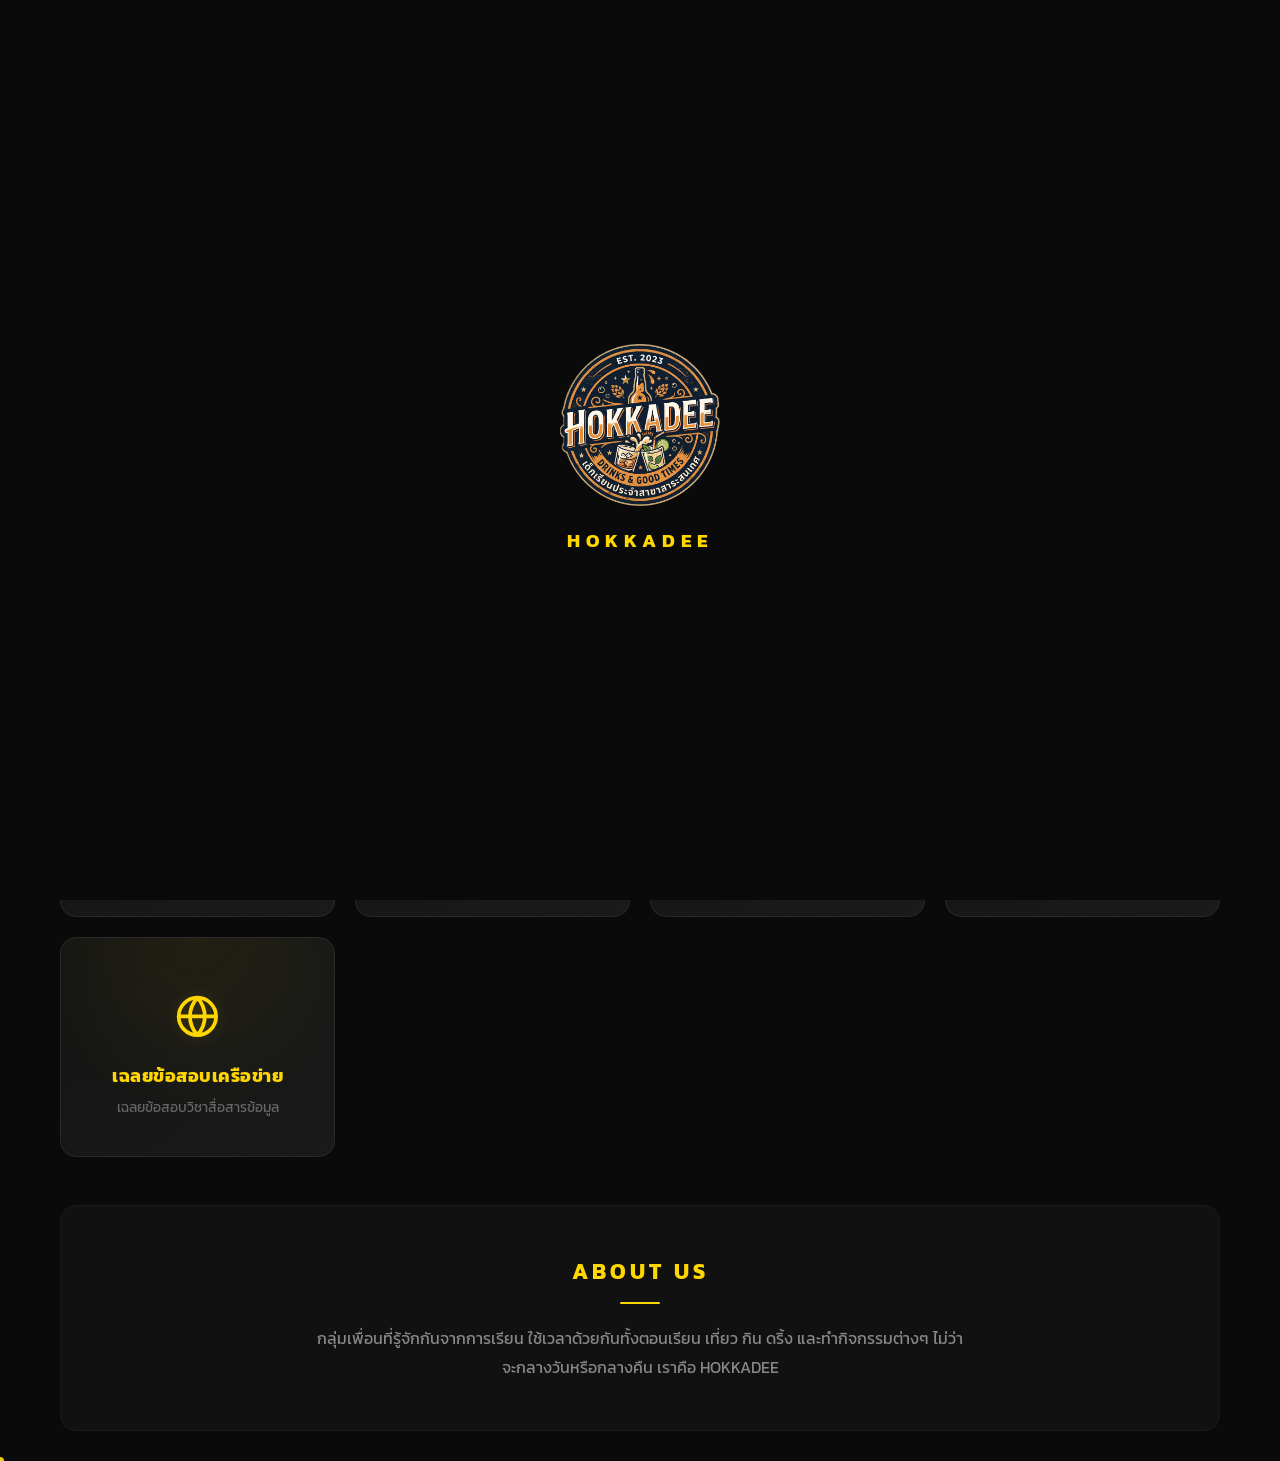
<file: index.html>
<!DOCTYPE html>
<html lang="th">
<head>
<meta charset="UTF-8">
<meta name="viewport" content="width=device-width, initial-scale=1.0">
<title>HOKKADEE</title>
<link rel="preconnect" href="https://fonts.googleapis.com">
<link rel="preconnect" href="https://fonts.gstatic.com" crossorigin>
<link href="https://fonts.googleapis.com/css2?family=Kanit:wght@300;400;500;600;700;800;900&display=swap" rel="stylesheet">
<link rel="stylesheet" href="style.css">
</head>
<body>

<div id="splash">
  <img src="images/hkd3.png" alt="HOKKADEE" class="splash-logo">
  <div class="splash-text">HOKKADEE</div>
</div>

<nav class="navbar">
  <div class="nav-container">
    <a href="index.html" class="nav-logo">
      <img src="images/hkd3.png" alt="HOKKADEE" class="nav-logo-img">
    </a>
    <button class="nav-toggle" aria-label="เปิดเมนู">
      <span></span>
      <span></span>
      <span></span>
    </button>
    <div class="nav-links">
      <a href="index.html">หน้าแรก</a>
      <a href="schedule.html">ตารางสอน</a>
      <a href="homework.html">การบ้าน</a>
      <a href="gpa.html">คำนวณเกรด</a>
      <a href="answer.network.html">เฉลยข้อสอบเครือข่าย</a>
      <a href="games.html">เกมดริ้ง</a>
    </div>
  </div>
</nav>

<div class="container">
  <section class="hero">
    <canvas id="particleCanvas"></canvas>
    <div class="hero-logo-wrap">
      <img src="images/hkd3.png" alt="HOKKADEE" class="hero-logo">
    </div>
    <h1 class="hero-title">HOKKADEE</h1>
    <p class="hero-sub">
      <span class="typing-text"></span><span class="cursor">|</span>
    </p>
    <p class="hero-desc">ทุกคนมีเอกลักษณ์เฉพาะตัว แต่เรามารวมกันด้วยมิตรภาพและความสนุก</p>
  </section>

  <div class="category-grid">
    <a href="schedule.html" class="category-card reveal reveal-d1">
      <div class="card-inner">
        <div class="card-front">
          <div class="cat-icon"><svg class="icon" viewBox="0 0 24 24" fill="none" stroke="currentColor" stroke-width="2" stroke-linecap="round" stroke-linejoin="round"><rect x="3" y="4" width="18" height="18" rx="2"/><line x1="16" y1="2" x2="16" y2="6"/><line x1="8" y1="2" x2="8" y2="6"/><line x1="3" y1="10" x2="21" y2="10"/></svg></div>
          <div class="cat-name">ตารางสอน</div>
          <div class="cat-desc">ดูตารางเรียนประจำสัปดาห์</div>
        </div>
        <div class="card-back">
          <div class="cat-icon"><svg class="icon" viewBox="0 0 24 24" fill="none" stroke="currentColor" stroke-width="2" stroke-linecap="round" stroke-linejoin="round"><path d="M2 3h6a4 4 0 0 1 4 4v14a3 3 0 0 0-3-3H2z"/><path d="M22 3h-6a4 4 0 0 0-4 4v14a3 3 0 0 1 3-3h7z"/></svg></div>
          <div class="cat-name">วันนี้เรียนอะไร?</div>
          <div class="cat-desc">เช็คตารางเรียนกัน</div>
        </div>
      </div>
    </a>
    <a href="homework.html" class="category-card reveal reveal-d2">
      <div class="card-inner">
        <div class="card-front">
          <div class="cat-icon"><svg class="icon" viewBox="0 0 24 24" fill="none" stroke="currentColor" stroke-width="2" stroke-linecap="round" stroke-linejoin="round"><path d="M4 19.5A2.5 2.5 0 0 1 6.5 17H20"/><path d="M6.5 2H20v20H6.5A2.5 2.5 0 0 1 4 19.5v-15A2.5 2.5 0 0 1 6.5 2z"/></svg></div>
          <div class="cat-name">การบ้าน</div>
          <div class="cat-desc">เช็คการบ้านและกำหนดส่ง</div>
        </div>
        <div class="card-back">
          <div class="cat-icon"><svg class="icon" viewBox="0 0 24 24" fill="none" stroke="currentColor" stroke-width="2" stroke-linecap="round" stroke-linejoin="round"><path d="M17 3a2.828 2.828 0 1 1 4 4L7.5 20.5 2 22l1.5-5.5L17 3z"/></svg></div>
          <div class="cat-name">งานไหนส่งเมื่อไหร่</div>
          <div class="cat-desc">ดูการบ้านด่วน!</div>
        </div>
      </div>
    </a>
    <a href="gpa.html" class="category-card reveal reveal-d3">
      <div class="card-inner">
        <div class="card-front">
          <div class="cat-icon"><svg class="icon" viewBox="0 0 24 24" fill="none" stroke="currentColor" stroke-width="2" stroke-linecap="round" stroke-linejoin="round"><line x1="18" y1="20" x2="18" y2="10"/><line x1="12" y1="20" x2="12" y2="4"/><line x1="6" y1="20" x2="6" y2="14"/></svg></div>
          <div class="cat-name">คำนวณเกรด</div>
          <div class="cat-desc">คำนวณเกรดเฉลี่ยแบบง่ายๆ</div>
        </div>
        <div class="card-back">
          <div class="cat-icon"><svg class="icon" viewBox="0 0 24 24" fill="none" stroke="currentColor" stroke-width="2" stroke-linecap="round" stroke-linejoin="round"><rect x="4" y="2" width="16" height="20" rx="2"/><line x1="8" y1="6" x2="16" y2="6"/><circle cx="8" cy="10" r="1" fill="currentColor" stroke="none"/><circle cx="12" cy="10" r="1" fill="currentColor" stroke="none"/><circle cx="16" cy="10" r="1" fill="currentColor" stroke="none"/><circle cx="8" cy="14" r="1" fill="currentColor" stroke="none"/><circle cx="12" cy="14" r="1" fill="currentColor" stroke="none"/><circle cx="16" cy="14" r="1" fill="currentColor" stroke="none"/><circle cx="8" cy="18" r="1" fill="currentColor" stroke="none"/><circle cx="12" cy="18" r="1" fill="currentColor" stroke="none"/><circle cx="16" cy="18" r="1" fill="currentColor" stroke="none"/></svg></div>
          <div class="cat-name">เกรดเธอเท่าไหร่</div>
          <div class="cat-desc">คำนวณเลย!</div>
        </div>
      </div>
    </a>
    <a href="games.html" class="category-card reveal reveal-d4">
      <div class="card-inner">
        <div class="card-front">
          <div class="cat-icon"><svg class="icon" viewBox="0 0 24 24" fill="none" stroke="currentColor" stroke-width="2" stroke-linecap="round" stroke-linejoin="round"><rect x="3" y="3" width="18" height="18" rx="3"/><circle cx="8.5" cy="8.5" r="1.5" fill="currentColor" stroke="none"/><circle cx="15.5" cy="15.5" r="1.5" fill="currentColor" stroke="none"/></svg></div>
          <div class="cat-name">เกมดริ้ง</div>
          <div class="cat-desc">รัสเซียนรูเล็ต เกมดื่มสุดมันส์</div>
        </div>
        <div class="card-back">
          <div class="cat-icon"><svg class="icon" viewBox="0 0 24 24" fill="none" stroke="currentColor" stroke-width="2" stroke-linecap="round" stroke-linejoin="round"><path d="M17 8h1a4 4 0 0 1 0 8h-1"/><path d="M3 8h14v9a4 4 0 0 1-4 4H7a4 4 0 0 1-4-4V8z"/><line x1="6" y1="2" x2="6" y2="4"/><line x1="10" y1="2" x2="10" y2="4"/></svg></div>
          <div class="cat-name">พร้อมปาร์ตี้ยัง</div>
          <div class="cat-desc">เข้าไปเล่น!</div>
        </div>
      </div>
    </a>
    <a href="answer.network.html" class="category-card reveal reveal-d4">
      <div class="card-inner">
        <div class="card-front">
          <div class="cat-icon"><svg class="icon" viewBox="0 0 24 24" fill="none" stroke="currentColor" stroke-width="2" stroke-linecap="round" stroke-linejoin="round"><circle cx="12" cy="12" r="10"/><line x1="2" y1="12" x2="22" y2="12"/><path d="M12 2a15.3 15.3 0 0 1 4 10 15.3 15.3 0 0 1-4 10 15.3 15.3 0 0 1-4-10 15.3 15.3 0 0 1 4-10z"/></svg></div>
          <div class="cat-name">เฉลยข้อสอบเครือข่าย</div>
          <div class="cat-desc">เฉลยข้อสอบวิชาสื่อสารข้อมูล</div>
        </div>
        <div class="card-back">
          <div class="cat-icon"><svg class="icon" viewBox="0 0 24 24" fill="none" stroke="currentColor" stroke-width="2" stroke-linecap="round" stroke-linejoin="round"><circle cx="12" cy="12" r="10"/><circle cx="12" cy="12" r="6"/><circle cx="12" cy="12" r="2" fill="currentColor" stroke="none"/></svg></div>
          <div class="cat-name">พร้อมเฉลยยัง</div>
          <div class="cat-desc">เข้าไปดูเลย!</div>
        </div>
      </div>
    </a>
  </div>

  <section class="about reveal">
    <h2>ABOUT US</h2>
    <div class="about-line"></div>
    <p>กลุ่มเพื่อนที่รู้จักกันจากการเรียน ใช้เวลาด้วยกันทั้งตอนเรียน เที่ยว กิน ดริ้ง และทำกิจกรรมต่างๆ ไม่ว่าจะกลางวันหรือกลางคืน เราคือ HOKKADEE</p>
  </section>
</div>

<script>
document.querySelector('.nav-toggle').addEventListener('click', function() {
  const nav = document.querySelector('.nav-links');
  nav.classList.toggle('open');
  this.classList.toggle('active');
  this.setAttribute('aria-expanded', nav.classList.contains('open'));
});
document.querySelectorAll('.nav-links a').forEach(function(link) {
  link.addEventListener('click', function() {
    document.querySelector('.nav-links').classList.remove('open');
    document.querySelector('.nav-toggle').classList.remove('active');
    document.querySelector('.nav-toggle').setAttribute('aria-expanded', 'false');
  });
});

const phrases = [
  "welcome to hokkadee website",
  "สายดริ้งค์ รวมพลคนโบ๋",
  "mae mueng tai",
  "คู่หูสุดคู่รูขี้"
];
let idx = 0, charIdx = 0, isDeleting = false;

function type() {
  const el = document.querySelector('.typing-text');
  const current = phrases[idx];
  if (!isDeleting) {
    el.textContent = current.substring(0, charIdx++);
    if (charIdx > current.length) {
      isDeleting = true;
      setTimeout(type, 2000);
      return;
    }
    setTimeout(type, 70 + Math.random() * 40);
  } else {
    el.textContent = current.substring(0, charIdx--);
    if (charIdx < 0) {
      isDeleting = false;
      idx = (idx + 1) % phrases.length;
    }
    setTimeout(type, 30 + Math.random() * 20);
  }
}
type();

localStorage.removeItem('theme');
</script>

<script src="main.js"></script>
</body>
</html>
</file>
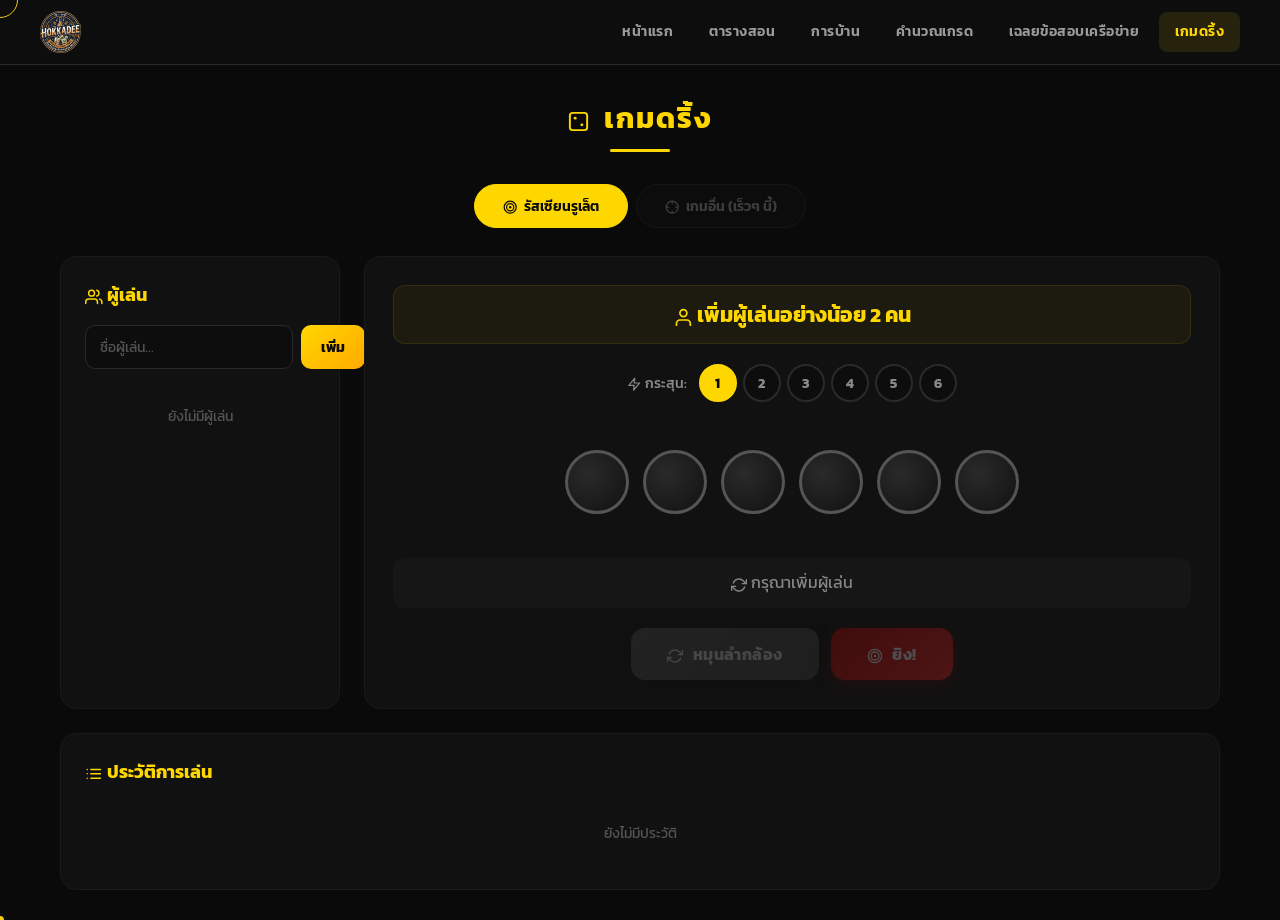
<file: games.html>
<!DOCTYPE html>
<html lang="th">
<head>
<meta charset="UTF-8">
<meta name="viewport" content="width=device-width, initial-scale=1.0">
<title>เกมดริ้ง - HOKKADEE</title>
<link rel="preconnect" href="https://fonts.googleapis.com">
<link rel="preconnect" href="https://fonts.gstatic.com" crossorigin>
<link href="https://fonts.googleapis.com/css2?family=Kanit:wght@300;400;500;600;700;800;900&display=swap" rel="stylesheet">
<link rel="stylesheet" href="style.css">
<script src="icons.js"></script>
</head>
<body>

<nav class="navbar">
  <div class="nav-container">
    <a href="index.html" class="nav-logo">
      <img src="images/hkd3.png" alt="HOKKADEE" class="nav-logo-img">
    </a>
    <button class="nav-toggle" aria-label="เปิดเมนู">
      <span></span>
      <span></span>
      <span></span>
    </button>
    <div class="nav-links">
      <a href="index.html">หน้าแรก</a>
      <a href="schedule.html">ตารางสอน</a>
      <a href="homework.html">การบ้าน</a>
      <a href="gpa.html">คำนวณเกรด</a>
      <a href="answer.network.html">เฉลยข้อสอบเครือข่าย</a>
      <a href="games.html" class="active">เกมดริ้ง</a>
    </div>
  </div>
</nav>

<div class="container">
  <h1 class="section-title"><svg class="icon" viewBox="0 0 24 24" fill="none" stroke="currentColor" stroke-width="2" stroke-linecap="round" stroke-linejoin="round"><rect x="3" y="3" width="18" height="18" rx="3"/><circle cx="8.5" cy="8.5" r="1.5" fill="currentColor" stroke="none"/><circle cx="15.5" cy="15.5" r="1.5" fill="currentColor" stroke="none"/></svg> เกมดริ้ง</h1>
  <div class="section-line"></div>

  <div class="game-tabs">
    <button class="game-tab active"><svg class="icon" viewBox="0 0 24 24" fill="none" stroke="currentColor" stroke-width="2" stroke-linecap="round" stroke-linejoin="round"><circle cx="12" cy="12" r="10"/><circle cx="12" cy="12" r="6"/><circle cx="12" cy="12" r="2" fill="currentColor" stroke="none"/></svg> รัสเซียนรูเล็ต</button>
    <button class="game-tab disabled"><svg class="icon" viewBox="0 0 24 24" fill="none" stroke="currentColor" stroke-width="2" stroke-linecap="round" stroke-linejoin="round"><circle cx="12" cy="12" r="10"/><line x1="22" y1="12" x2="18" y2="12"/><line x1="6" y1="12" x2="2" y2="12"/><line x1="12" y1="6" x2="12" y2="2"/><line x1="12" y1="22" x2="12" y2="18"/></svg> เกมอื่น (เร็วๆ นี้)</button>
  </div>

  <div class="game-layout">
    <div class="players-panel">
      <div class="panel-title"><svg class="icon" viewBox="0 0 24 24" fill="none" stroke="currentColor" stroke-width="2" stroke-linecap="round" stroke-linejoin="round"><path d="M17 21v-2a4 4 0 0 0-4-4H5a4 4 0 0 0-4 4v2"/><circle cx="9" cy="7" r="4"/><path d="M23 21v-2a4 4 0 0 0-3-3.87"/><path d="M16 3.13a4 4 0 0 1 0 7.75"/></svg> ผู้เล่น</div>
      <div class="player-input-row">
        <input type="text" id="playerInput" placeholder="ชื่อผู้เล่น..." autocomplete="off">
        <button class="add-btn" onclick="addPlayer()">เพิ่ม</button>
      </div>
      <div class="player-list" id="playerList">
        <div class="empty-msg">ยังไม่มีผู้เล่น</div>
      </div>
    </div>

    <div class="game-panel">
      <div class="current-player" id="currentPlayer"><svg class="icon" viewBox="0 0 24 24" fill="none" stroke="currentColor" stroke-width="2" stroke-linecap="round" stroke-linejoin="round"><path d="M20 21v-2a4 4 0 0 0-4-4H8a4 4 0 0 0-4 4v2"/><circle cx="12" cy="7" r="4"/></svg> เพิ่มผู้เล่นก่อนเริ่ม</div>

      <div class="bullet-select">
        <span class="bullet-label"><svg class="icon" viewBox="0 0 24 24" fill="none" stroke="currentColor" stroke-width="2" stroke-linecap="round" stroke-linejoin="round"><polygon points="13 2 3 14 12 14 11 22 21 10 12 10"/></svg> กระสุน:</span>
        <div class="bullet-options" id="bulletOptions">
          <button class="bullet-btn active" data-count="1">1</button>
          <button class="bullet-btn" data-count="2">2</button>
          <button class="bullet-btn" data-count="3">3</button>
          <button class="bullet-btn" data-count="4">4</button>
          <button class="bullet-btn" data-count="5">5</button>
          <button class="bullet-btn" data-count="6">6</button>
        </div>
      </div>

      <div class="revolver-wrap">
        <div class="revolver" id="revolver">
          <div class="chamber" data-index="0"></div>
          <div class="chamber" data-index="1"></div>
          <div class="chamber" data-index="2"></div>
          <div class="chamber" data-index="3"></div>
          <div class="chamber" data-index="4"></div>
          <div class="chamber" data-index="5"></div>
        </div>
      </div>

      <div class="game-status" id="gameStatus"><svg class="icon" viewBox="0 0 24 24" fill="none" stroke="currentColor" stroke-width="2" stroke-linecap="round" stroke-linejoin="round"><polyline points="23 4 23 10 17 10"/><polyline points="1 20 1 14 7 14"/><path d="M3.51 9a9 9 0 0 1 14.85-3.36L23 10M1 14l4.64 4.36A9 9 0 0 0 20.49 15"/></svg> กรุณาเพิ่มผู้เล่น</div>

      <div class="game-controls">
        <button class="ctrl-btn spin-btn" onclick="spin()" id="spinBtn"><svg class="icon" viewBox="0 0 24 24" fill="none" stroke="currentColor" stroke-width="2" stroke-linecap="round" stroke-linejoin="round"><polyline points="23 4 23 10 17 10"/><polyline points="1 20 1 14 7 14"/><path d="M3.51 9a9 9 0 0 1 14.85-3.36L23 10M1 14l4.64 4.36A9 9 0 0 0 20.49 15"/></svg> หมุนลำกล้อง</button>
        <button class="ctrl-btn fire-btn" onclick="fire()" id="fireBtn"><svg class="icon" viewBox="0 0 24 24" fill="none" stroke="currentColor" stroke-width="2" stroke-linecap="round" stroke-linejoin="round"><circle cx="12" cy="12" r="10"/><circle cx="12" cy="12" r="6"/><circle cx="12" cy="12" r="2" fill="currentColor" stroke="none"/></svg> ยิง!</button>
      </div>
    </div>
  </div>

  <div class="game-log">
    <div class="log-title"><svg class="icon" viewBox="0 0 24 24" fill="none" stroke="currentColor" stroke-width="2" stroke-linecap="round" stroke-linejoin="round"><line x1="8" y1="6" x2="21" y2="6"/><line x1="8" y1="12" x2="21" y2="12"/><line x1="8" y1="18" x2="21" y2="18"/><circle cx="3" cy="6" r="1" fill="currentColor" stroke="none"/><circle cx="3" cy="12" r="1" fill="currentColor" stroke="none"/><circle cx="3" cy="18" r="1" fill="currentColor" stroke="none"/></svg> ประวัติการเล่น</div>
    <div id="logList" class="log-list">
      <div class="empty-msg">ยังไม่มีประวัติ</div>
    </div>
  </div>
</div>

<script>
const G = {
  players: [],
  currentIdx: 0,
  chambers: [false, false, false, false, false, false],
  chamberPos: 0,
  bulletCount: 1,
  canFire: false,
  isAnim: false,
  log: []
};

function addPlayer() {
  const input = document.getElementById('playerInput');
  const name = input.value.trim();
  if (!name) return;
  if (G.players.includes(name)) return;
  G.players.push(name);
  input.value = '';
  input.focus();
  resetRound();
  render();
}

function removePlayer(i) {
  G.players.splice(i, 1);
  if (G.players.length === 0) {
    G.currentIdx = 0;
    G.canFire = false;
  } else if (G.currentIdx >= G.players.length) {
    G.currentIdx = 0;
  } else if (i < G.currentIdx) {
    G.currentIdx--;
  }
  resetRound();
  render();
}

function resetRound() {
  G.chambers = [false, false, false, false, false, false];
  G.chamberPos = 0;
  G.canFire = false;
  G.isAnim = false;
  document.querySelectorAll('.chamber').forEach(ch => {
    ch.classList.remove('active', 'hit', 'safe');
    ch.textContent = '';
  });
}

function selectBullets(n) {
  G.bulletCount = n;
  document.querySelectorAll('.bullet-btn').forEach(btn => {
    btn.classList.toggle('active', parseInt(btn.dataset.count) === n);
  });
}

function spin() {
  if (G.players.length < 2) {
    setStatus(ICONS.alertCircle + ' ต้องมีผู้เล่นอย่างน้อย 2 คน', '');
    return;
  }
  if (G.isAnim) return;

  G.chambers = [false, false, false, false, false, false];
  let placed = 0;
  while (placed < G.bulletCount) {
    const idx = Math.floor(Math.random() * 6);
    if (!G.chambers[idx]) { G.chambers[idx] = true; placed++; }
  }

  G.chamberPos = Math.floor(Math.random() * 6);
  G.canFire = true;

  document.getElementById('revolver').classList.add('spinning');
  setTimeout(() => {
    document.getElementById('revolver').classList.remove('spinning');
  }, 500);

  render();
    setStatus(ICONS.target + ' พร้อมยิง! กด ' + ICONS.target + ' ยิง!', '');
}

function fire() {
  if (!G.canFire) { setStatus(ICONS.alertCircle + ' หมุนลำกล้องก่อนยิง!', ''); return; }
  if (G.players.length < 2) return;
  if (G.isAnim) return;

  G.isAnim = true;
  const hit = G.chambers[G.chamberPos];
  const player = G.players[G.currentIdx];

  document.getElementById('revolver').classList.add('firing');
  setTimeout(() => {
    document.getElementById('revolver').classList.remove('firing');
  }, 300);

  G.log.unshift({ player, hit });
  if (G.log.length > 50) G.log.pop();

  document.querySelectorAll('.chamber').forEach((ch, i) => {
    ch.classList.remove('active');
    if (i === G.chamberPos) {
      ch.classList.add(hit ? 'hit' : 'safe');
      ch.innerHTML = hit ? ICONS.beer : ICONS.checkCircle;
    }
  });

  if (hit) {
    setStatus(ICONS.zap + ' ' + player + ' โดน! ดื่ม! ' + ICONS.beer, 'hit');
    if (typeof showConfetti === 'function') showConfetti();
  } else {
    setStatus(ICONS.checkCircle + ' ' + player + ' รอดเก่ง!', 'safe');
  }

  document.getElementById('spinBtn').disabled = true;
  document.getElementById('fireBtn').disabled = true;

  renderLog();

  setTimeout(() => {
    G.chamberPos = (G.chamberPos + 1) % 6;
    G.canFire = false;
    G.isAnim = false;

    document.querySelectorAll('.chamber').forEach(ch => {
      ch.classList.remove('hit', 'safe');
      ch.textContent = '';
    });

    G.currentIdx = (G.currentIdx + 1) % G.players.length;
    document.getElementById('spinBtn').disabled = false;
    render();
    setStatus(ICONS.refresh + ' ผลัด ' + G.players[G.currentIdx] + ' กดหมุนลำกล้อง', '');
  }, 2800);
}

function setStatus(msg, type) {
  const el = document.getElementById('gameStatus');
  el.innerHTML = msg;
  el.className = 'game-status' + (type ? ' ' + type : '');
}

function render() {
  const list = document.getElementById('playerList');
  if (G.players.length === 0) {
    list.innerHTML = '<div class="empty-msg">ยังไม่มีผู้เล่น</div>';
  } else {
    list.innerHTML = G.players.map((p, i) => `
      <div class="player-item${i === G.currentIdx ? ' current' : ''}">
        <span class="name">${i === G.currentIdx ? ICONS.target + ' ' : ''}${p}</span>
        <button class="remove-btn" onclick="removePlayer(${i})">✕</button>
      </div>
    `).join('');
  }

  document.getElementById('currentPlayer').innerHTML =
    G.players.length < 2
      ? ICONS.user + ' เพิ่มผู้เล่นอย่างน้อย 2 คน'
      : ICONS.target + ' ตาของ: ' + G.players[G.currentIdx];

  document.querySelectorAll('.chamber').forEach((ch, i) => {
    ch.classList.remove('active');
    ch.textContent = '';
    if (G.canFire && i === G.chamberPos) {
      ch.classList.add('active');
    }
  });

  document.getElementById('spinBtn').disabled = G.players.length < 2 || G.isAnim;
  document.getElementById('fireBtn').disabled = !G.canFire || G.isAnim;

  renderLog();
}

function renderLog() {
  const el = document.getElementById('logList');
  if (G.log.length === 0) {
    el.innerHTML = '<div class="empty-msg">ยังไม่มีประวัติ</div>';
    return;
  }
  el.innerHTML = G.log.map(e => `
    <div class="log-entry">
      <span class="log-player">${e.player}</span>
      <span>→</span>
      <span class="${e.hit ? 'log-result-hit' : 'log-result-safe'}">
        ${e.hit ? ICONS.zap + ' โดน! ดื่ม! ' + ICONS.beer : ICONS.checkCircle + ' รอด!'}
      </span>
    </div>
  `).join('');
}

document.getElementById('playerInput').addEventListener('keydown', e => {
  if (e.key === 'Enter') addPlayer();
});

document.getElementById('bulletOptions').addEventListener('click', e => {
  const btn = e.target.closest('.bullet-btn');
  if (btn) selectBullets(parseInt(btn.dataset.count));
});

render();
</script>

<script>
document.querySelector('.nav-toggle').addEventListener('click', function() {
  const nav = document.querySelector('.nav-links');
  nav.classList.toggle('open');
  this.classList.toggle('active');
  this.setAttribute('aria-expanded', nav.classList.contains('open'));
});
document.querySelectorAll('.nav-links a').forEach(function(link) {
  link.addEventListener('click', function() {
    document.querySelector('.nav-links').classList.remove('open');
    document.querySelector('.nav-toggle').classList.remove('active');
    document.querySelector('.nav-toggle').setAttribute('aria-expanded', 'false');
  });
});

localStorage.removeItem('theme');
</script>

<script src="main.js"></script>
</body>
</html>
</file>
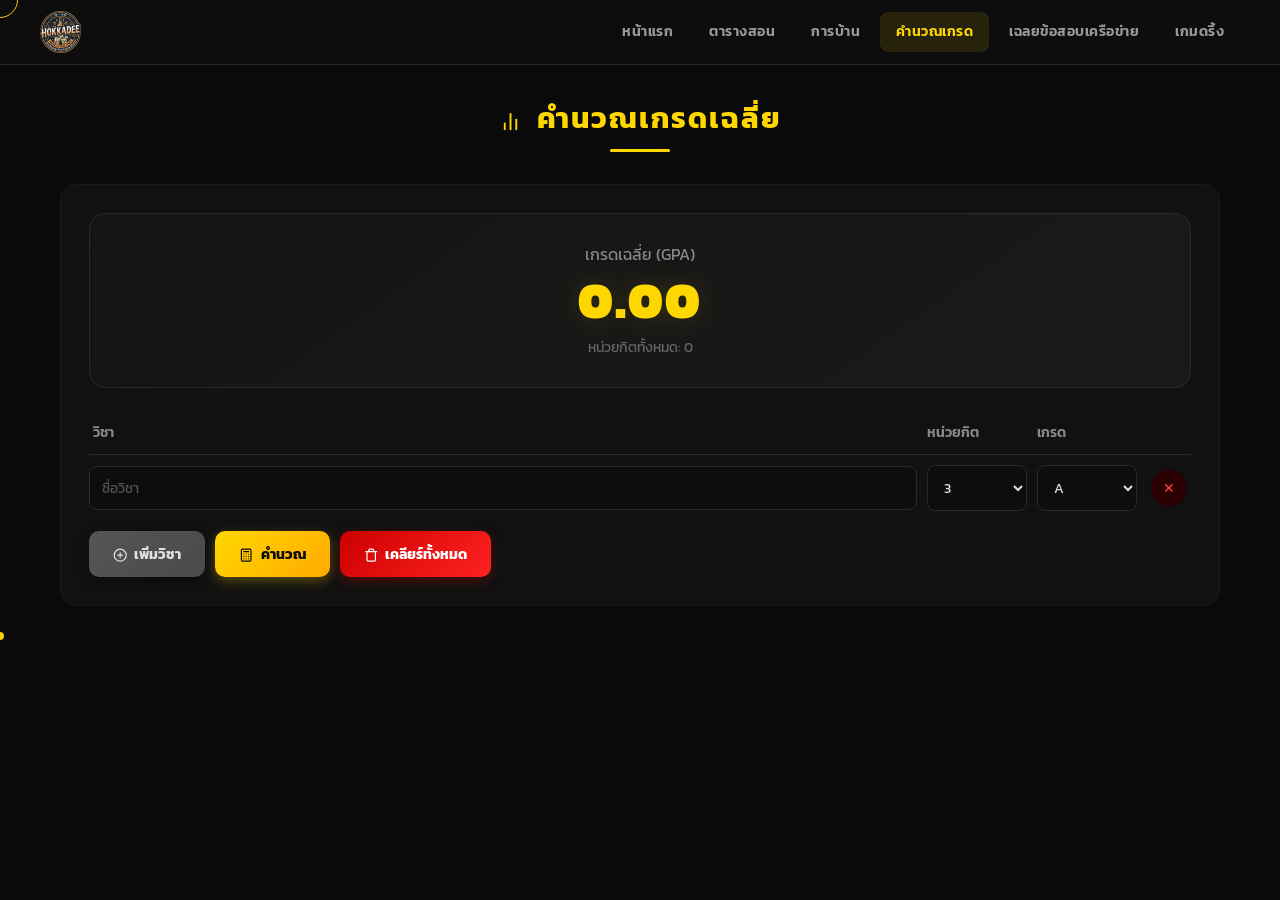
<file: gpa.html>
<!DOCTYPE html>
<html lang="th">
<head>
<meta charset="UTF-8">
<meta name="viewport" content="width=device-width, initial-scale=1.0">
<title>คำนวณเกรด - HOKKADEE</title>
<link rel="preconnect" href="https://fonts.googleapis.com">
<link rel="preconnect" href="https://fonts.gstatic.com" crossorigin>
<link href="https://fonts.googleapis.com/css2?family=Kanit:wght@300;400;500;600;700;800;900&display=swap" rel="stylesheet">
<link rel="stylesheet" href="style.css">
<script src="icons.js"></script>
</head>
<body>

<nav class="navbar">
  <div class="nav-container">
    <a href="index.html" class="nav-logo">
      <img src="images/hkd3.png" alt="HOKKADEE" class="nav-logo-img">
    </a>
    <button class="nav-toggle" aria-label="เปิดเมนู">
      <span></span>
      <span></span>
      <span></span>
    </button>
    <div class="nav-links">
      <a href="index.html">หน้าแรก</a>
      <a href="schedule.html">ตารางสอน</a>
      <a href="homework.html">การบ้าน</a>
      <a href="gpa.html" class="active">คำนวณเกรด</a>
      <a href="answer.network.html">เฉลยข้อสอบเครือข่าย</a>
      <a href="games.html">เกมดริ้ง</a>
    </div>
  </div>
</nav>

<div class="container">
  <h1 class="section-title"><svg class="icon" viewBox="0 0 24 24" fill="none" stroke="currentColor" stroke-width="2" stroke-linecap="round" stroke-linejoin="round"><line x1="18" y1="20" x2="18" y2="10"/><line x1="12" y1="20" x2="12" y2="4"/><line x1="6" y1="20" x2="6" y2="14"/></svg> คำนวณเกรดเฉลี่ย</h1>
  <div class="section-line"></div>

  <div class="gpa-panel">
    <div class="gpa-result" id="gpaResult">
      <div class="gpa-label">เกรดเฉลี่ย (GPA)</div>
      <div class="gpa-value" id="gpaValue">0.00</div>
      <div class="gpa-total" id="gpaTotal">หน่วยกิตทั้งหมด: 0</div>
    </div>

    <div class="gpa-header">
      <span>วิชา</span>
      <span>หน่วยกิต</span>
      <span>เกรด</span>
      <span></span>
    </div>
    <div id="gpaRows"></div>

    <div class="gpa-actions">
      <button class="gpa-btn gpa-btn-add" onclick="addRow()"><svg class="icon" viewBox="0 0 24 24" fill="none" stroke="currentColor" stroke-width="2" stroke-linecap="round" stroke-linejoin="round"><circle cx="12" cy="12" r="10"/><line x1="12" y1="8" x2="12" y2="16"/><line x1="8" y1="12" x2="16" y2="12"/></svg> เพิ่มวิชา</button>
      <button class="gpa-btn gpa-btn-calc" onclick="calculate()"><svg class="icon" viewBox="0 0 24 24" fill="none" stroke="currentColor" stroke-width="2" stroke-linecap="round" stroke-linejoin="round"><rect x="4" y="2" width="16" height="20" rx="2"/><line x1="8" y1="6" x2="16" y2="6"/><circle cx="8" cy="10" r="1" fill="currentColor" stroke="none"/><circle cx="12" cy="10" r="1" fill="currentColor" stroke="none"/><circle cx="16" cy="10" r="1" fill="currentColor" stroke="none"/><circle cx="8" cy="14" r="1" fill="currentColor" stroke="none"/><circle cx="12" cy="14" r="1" fill="currentColor" stroke="none"/><circle cx="16" cy="14" r="1" fill="currentColor" stroke="none"/><circle cx="8" cy="18" r="1" fill="currentColor" stroke="none"/><circle cx="12" cy="18" r="1" fill="currentColor" stroke="none"/><circle cx="16" cy="18" r="1" fill="currentColor" stroke="none"/></svg> คำนวณ</button>
      <button class="gpa-btn gpa-btn-reset" onclick="resetAll()"><svg class="icon" viewBox="0 0 24 24" fill="none" stroke="currentColor" stroke-width="2" stroke-linecap="round" stroke-linejoin="round"><polyline points="3 6 5 6 21 6"/><path d="M19 6v14a2 2 0 0 1-2 2H7a2 2 0 0 1-2-2V6m3 0V4a2 2 0 0 1 2-2h4a2 2 0 0 1 2 2v2"/></svg> เคลียร์ทั้งหมด</button>
    </div>
  </div>
</div>

<script>
const gradeMap = { 'A': 4, 'B+': 3.5, 'B': 3, 'C+': 2.5, 'C': 2, 'D+': 1.5, 'D': 1, 'F': 0 };
const creditList = [0.5, 1, 1.5, 2, 2.5, 3, 4];
let rowId = 0;

function addRow(subject = '', credit = '3', grade = 'A') {
  rowId++;
  const container = document.getElementById('gpaRows');
  const row = document.createElement('div');
  row.className = 'gpa-row';
  row.dataset.id = rowId;
  row.innerHTML = `
    <input type="text" class="gpa-subject" placeholder="ชื่อวิชา" value="${subject}">
    <select class="gpa-credit">${creditList.map(c => `<option value="${c}"${c == credit ? ' selected' : ''}>${c}</option>`).join('')}</select>
    <select class="gpa-grade">${Object.keys(gradeMap).map(g => `<option value="${g}"${g === grade ? ' selected' : ''}>${g}</option>`).join('')}</select>
    <button class="gpa-remove" onclick="removeRow(this)" title="ลบวิชานี้">✕</button>
  `;
  container.appendChild(row);
}

function removeRow(btn) {
  btn.closest('.gpa-row').remove();
  document.getElementById('gpaValue').textContent = '0.00';
  document.getElementById('gpaTotal').textContent = 'หน่วยกิตทั้งหมด: 0';
}

function calculate() {
  const rows = document.querySelectorAll('#gpaRows .gpa-row');
  let totalPoints = 0;
  let totalCredits = 0;

  rows.forEach(row => {
    const credit = parseFloat(row.querySelector('.gpa-credit').value);
    const grade = row.querySelector('.gpa-grade').value;
    totalPoints += credit * gradeMap[grade];
    totalCredits += credit;
  });

  const gpa = totalCredits > 0 ? totalPoints / totalCredits : 0;
  document.getElementById('gpaValue').textContent = gpa.toFixed(2);
  document.getElementById('gpaTotal').textContent = `หน่วยกิตทั้งหมด: ${totalCredits.toFixed(1)}`;
  if (typeof showConfetti === 'function') showConfetti();
}

function resetAll() {
  document.getElementById('gpaRows').innerHTML = '';
  rowId = 0;
  addRow();
  document.getElementById('gpaValue').textContent = '0.00';
  document.getElementById('gpaTotal').textContent = 'หน่วยกิตทั้งหมด: 0';
}

document.querySelector('.nav-toggle').addEventListener('click', function() {
  const nav = document.querySelector('.nav-links');
  nav.classList.toggle('open');
  this.classList.toggle('active');
  this.setAttribute('aria-expanded', nav.classList.contains('open'));
});
document.querySelectorAll('.nav-links a').forEach(function(link) {
  link.addEventListener('click', function() {
    document.querySelector('.nav-links').classList.remove('open');
    document.querySelector('.nav-toggle').classList.remove('active');
    document.querySelector('.nav-toggle').setAttribute('aria-expanded', 'false');
  });
});

addRow();

localStorage.removeItem('theme');
</script>

<script src="main.js"></script>
</body>
</html>
</file>
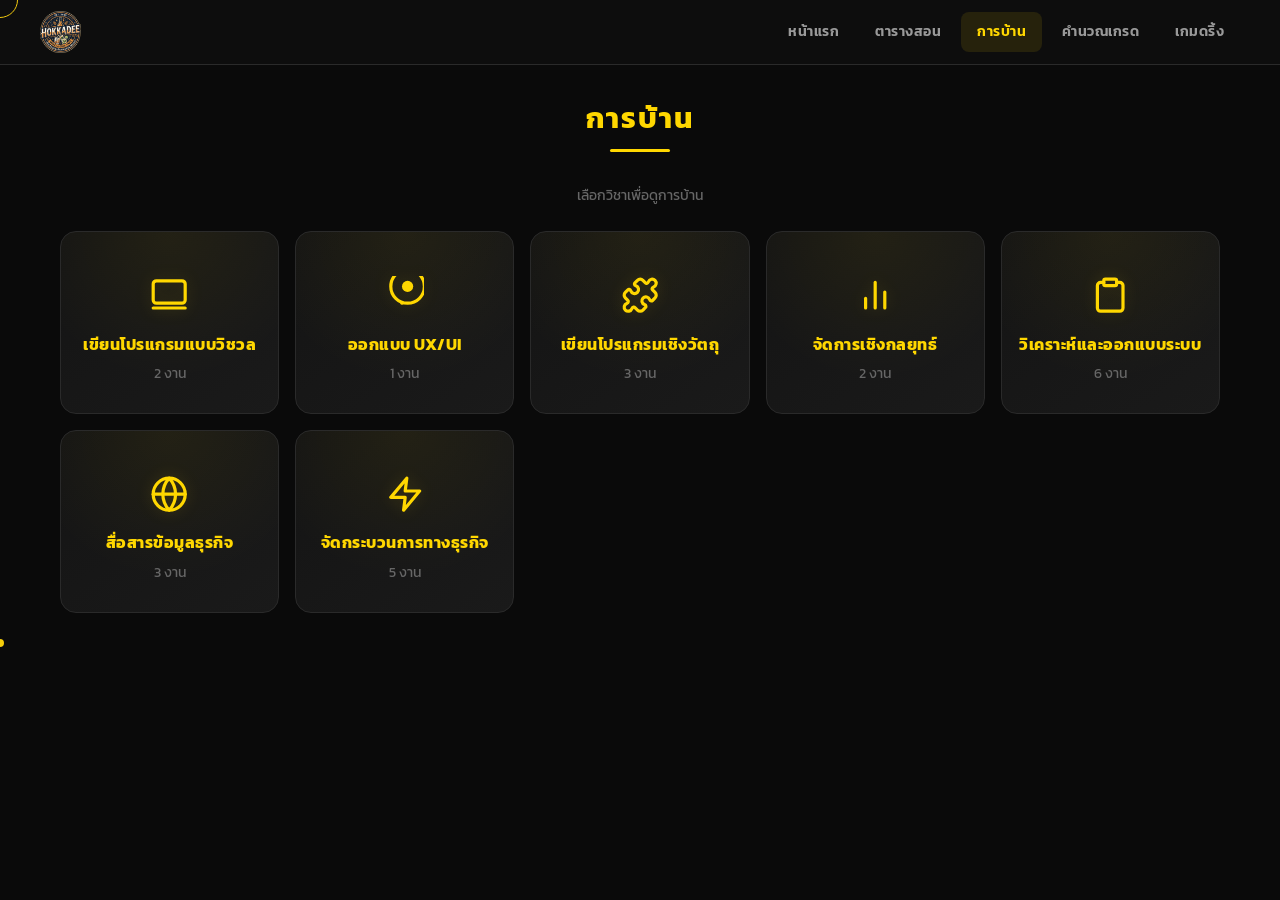
<file: homework (1).html>
<!DOCTYPE html>
<html lang="th">
<head>
<meta charset="UTF-8">
<meta name="viewport" content="width=device-width, initial-scale=1.0">
<title>การบ้าน - HOKKADEE</title>
<link rel="preconnect" href="https://fonts.googleapis.com">
<link rel="preconnect" href="https://fonts.gstatic.com" crossorigin>
<link href="https://fonts.googleapis.com/css2?family=Kanit:wght@300;400;500;600;700;800;900&display=swap" rel="stylesheet">
<link rel="stylesheet" href="style.css">
<script src="icons.js"></script>
</head>
<body>

<nav class="navbar">
  <div class="nav-container">
    <a href="index.html" class="nav-logo">
      <img src="images/hkd3.png" alt="HOKKADEE" class="nav-logo-img">
    </a>
    <button class="nav-toggle" aria-label="เปิดเมนู">
      <span></span>
      <span></span>
      <span></span>
    </button>
    <div class="nav-links">
      <a href="index.html">หน้าแรก</a>
      <a href="schedule.html">ตารางสอน</a>
      <a href="homework.html" class="active">การบ้าน</a>
      <a href="gpa.html">คำนวณเกรด</a>
      <a href="games.html">เกมดริ้ง</a>
    </div>
  </div>
</nav>

<div class="container">
  <div id="hw-subject-view">
    <h1 class="section-title">การบ้าน</h1>
    <div class="section-line"></div>
    <p class="hw-hint">เลือกวิชาเพื่อดูการบ้าน</p>
    <div class="hw-subj-grid" id="hw-subj-grid"></div>

  </div>

  <div id="hw-detail-view" style="display:none">
    <button class="hw-back" onclick="showHwSubjects()"><svg class="icon" viewBox="0 0 24 24" fill="none" stroke="currentColor" stroke-width="2" stroke-linecap="round" stroke-linejoin="round"><polyline points="15 18 9 12 15 6"/></svg> กลับ</button>
    <h1 class="section-title" id="hw-detail-title">การบ้าน</h1>
    <div class="section-line"></div>
    <div id="hw-list"></div>
  </div>
</div>

<script>
const hwIcons = {
  'เขียนโปรแกรมแบบวิชวล': ICONS.monitor,
  'ออกแบบ UX/UI': ICONS.palette,
  'เขียนโปรแกรมเชิงวัตถุ': ICONS.puzzle,
  'จัดการเชิงกลยุทธ์': ICONS.chart,
  'วิเคราะห์และออกแบบระบบ': ICONS.clipboard,
  'สื่อสารข้อมูลธุรกิจ': ICONS.globe,
  'จัดกระบวนการทางธุรกิจ': ICONS.zap,
};

const seedData = [
  { id: 1, subj: 'เขียนโปรแกรมแบบวิชวล', task: 'แบบฝึกหัดท้ายหน่วยเรียนที่ 1', detail: 'แบบฝึกหัดท้ายบท ', due: '2026-07-6 23:59:00', done: false },
  { id: 1, subj: 'เขียนโปรแกรมแบบวิชวล', task: 'แบบฝึกหัดท้ายหน่วยเรียนที่ 2', detail: 'แบบฝึกหัดท้ายบท ', due: '2026-07-7 11:59:00', done: false },
  { id: 2, subj: 'ออกแบบ UX/UI', task: 'ออกแบบสร้างฟอร์มสำหรับกรอกข้อมูลนักศึกษา', detail: 'ออกแบบฟอร์มแบบไหนก็ได้จ้า และโปรแกรมไหนก็ได้จ้า', due: '2026-07-07 23:59:00', done: false },
  { id: 3, subj: 'เขียนโปรแกรมเชิงวัตถุ', task: 'แบบฝึกหัดท้ายหน่วยเรียนที่ 1', detail: '', due: '2026-07-6 23:59:00', done: false },
  { id: 3, subj: 'เขียนโปรแกรมเชิงวัตถุ', task: 'แบบฝึกหัดท้ายหน่วยเรียนที่ 3', detail: '', due: '2026-07-13 23:59:00', done: false },
  { id: 3, subj: 'เขียนโปรแกรมเชิงวัตถุ', task: 'แบบฝึกหัดท้ายหน่วยเรียนที่ 4', detail: '', due: '2026-07-20 23:59:00', done: false },
  { id: 4, subj: 'จัดการเชิงกลยุทธ์', task: 'ธุรกิจที่ประสบความสําเร็จ และ ธุรกิจที่ล้มเหลว', detail: '', due: '2026-07-9 23:59:00', done: false },
  { id: 4, subj: 'จัดการเชิงกลยุทธ์', task: 'PESTEL Scavenger Hunt', detail: '', due: '2026-07-11 23:59:00', done: false },
  { id: 5, subj: 'วิเคราะห์และออกแบบระบบ', task: 'แบบฝึกหัดท้ายบทที่ 1', detail: '', due: '2026-07-5 23:59:00', done: false },
  { id: 5, subj: 'วิเคราะห์และออกแบบระบบ', task: 'งานกลุ่มภายในห้อง', detail: '', due: '2026-07-5 23:59:00', done: false },
  { id: 5, subj: 'วิเคราะห์และออกแบบระบบ', task: 'แบบฝึกหัดท้ายบทที่ 2', detail: '', due: '2026-07-12 23:59:00', done: false },
  { id: 5, subj: 'วิเคราะห์และออกแบบระบบ', task: 'งานกลุ่มภายในห้องครั้งที่ 2', detail: '', due: '2026-07-12 23:59:00', done: false },
  { id: 5, subj: 'วิเคราะห์และออกแบบระบบ', task: 'แบบฝึกหัดท้ายบทที่ 3', detail: '', due: '2026-07-20 23:59:00', done: false },
  { id: 5, subj: 'วิเคราะห์และออกแบบระบบ', task: 'งานกลุ่มการบ้านครั้งที่ 2', detail: '', due: '2026-07-20 23:59:00', done: false },
  { id: 6, subj: 'สื่อสารข้อมูลธุรกิจ', task: 'ใบงานที่ 1 พื้นฐานการสื่อสารข้อมูลและเครือข่าย', detail: 'ทำแบบฝึกหัดท้ายบทและกรณีศึกษา', due: '2026-07-8 23:59:00', done: false },
  { id: 6, subj: 'สื่อสารข้อมูลธุรกิจ', task: 'ใบงานที่ 2 แบบจำลองการสื่อสารข้อมูล OSI และ Internet Model', detail: 'ทำแบบฝึกหัดท้ายบท', due: '2026-07-17 23:59:00', done: false },
  { id: 6, subj: 'สื่อสารข้อมูลธุรกิจ', task: 'ใบงงานที่ 3 รูปแบบการเชื่อมต่อและส่วนประกอบของเครือข่าย ', detail: 'ทำแบบฝึกหัดท้ายบท', due: '2026-07-19 23:59:00', done: false },
  { id: 7, subj: 'จัดกระบวนการทางธุรกิจ', task: 'ใบงานที่ 1', detail: '', due: '2026-07-07 23:59:00', done: false },
  { id: 7, subj: 'จัดกระบวนการทางธุรกิจ', task: 'ใบงานที่ 1.1', detail: '', due: '2026-07-07 23:59:00', done: false },
  { id: 7, subj: 'จัดกระบวนการทางธุรกิจ', task: 'กิจกรรมที่ 2', detail: '', due: '2026-07-10 16:59:00', done: false },
  { id: 7, subj: 'จัดกระบวนการทางธุรกิจ', task: 'งานกลุ่ม กิจกรรมที่ 2', detail: '', due: '2026-07-10 16:59:00', done: false },
  { id: 7, subj: 'จัดกระบวนการทางธุรกิจ', task: 'งานกลุ่ม กิจกรรมที่ 2.1', detail: '', due: '2026-07-19 23:59:00', done: false },
];

function formatDate(dateStr) {
  if (!dateStr) return '';
  if (!dateStr.includes('-')) return dateStr;
  const d = new Date(dateStr);
  if (isNaN(d)) return dateStr;
  const months = ['ม.ค.','ก.พ.','มี.ค.','เม.ย.','พ.ค.','มิ.ย.','ก.ค.','ส.ค.','ก.ย.','ต.ค.','พ.ย.','ธ.ค.'];
  return `${d.getDate()} ${months[d.getMonth()]} ${d.getFullYear()+543}`;
}



function startCountdown() {
  const els = document.querySelectorAll('[data-due]');
  if (!els.length) return;
  const now = Date.now();
  els.forEach(el => {
    const target = new Date(el.dataset.due).getTime();
    const diff = target - now;
    if (diff <= 0) {
      el.textContent = '⏰ หมดเวลาส่งงานแล้ว!';
      el.className = 'hw-countdown overdue';
      return;
    }
    const days = Math.floor(diff / 86400000);
    const hrs = Math.floor((diff % 86400000) / 3600000);
    const mins = Math.floor((diff % 3600000) / 60000);
    const secs = Math.floor((diff % 60000) / 1000);
    el.textContent = `⏱ ${days}วัน ${hrs}ชม ${mins}น ${secs}วิ`;
    el.className = 'hw-countdown' + (days < 3 ? ' urgent' : '');
  });
}

function renderSubjects() {
  const homework = seedData;
  const subjects = Object.keys(hwIcons);
  const grid = document.getElementById('hw-subj-grid');
  grid.innerHTML = subjects.map(s => {
    const items = homework.filter(h => h.subj === s);
    return `
      <div class="hw-subj-btn" onclick="showHwDetail('${s}')">
        <div class="hw-subj-icon">${hwIcons[s] || ICONS.book}</div>
        <div class="hw-subj-name">${s}</div>
        <div class="hw-subj-count">${items.length} งาน</div>
      </div>
    `;
  }).join('');
}

function showHwDetail(subj) {
  document.getElementById('hw-subject-view').style.display = 'none';
  document.getElementById('hw-detail-view').style.display = 'block';
  document.getElementById('hw-detail-title').textContent = subj;
  renderHwList(subj);
}

function showHwSubjects() {
  document.getElementById('hw-subject-view').style.display = 'block';
  document.getElementById('hw-detail-view').style.display = 'none';
}

function renderHwList(subj) {
  const items = seedData.filter(h => h.subj === subj);
  const list = document.getElementById('hw-list');
  list.innerHTML = items.map(h => `
    <div class="hw-card">
      <div class="hw-task">${h.task}</div>
      ${h.detail ? `<div class="hw-detail">${h.detail}</div>` : ''}
      <div class="hw-foot">
        <span class="hw-due">${ICONS.calendar} ${formatDate(h.due)}</span>
        <span class="hw-countdown" data-due="${h.due}"></span>
      </div>
    </div>
  `).join('');
  if (items.length === 0) {
    list.innerHTML = '<p style="text-align:center;color:#666;padding:40px">ไม่มีการบ้านในวิชานี้</p>';
  }
  startCountdown();
}

renderSubjects();
setInterval(startCountdown, 1000);
</script>

<style>
.hw-back {
  background: linear-gradient(135deg, #ffd700, #ffaa00);
  color: #0a0a0a;
  border: none;
  padding: 10px 28px;
  border-radius: 25px;
  font-family: 'Kanit', sans-serif;
  font-weight: 700;
  font-size: 1rem;
  cursor: pointer;
  box-shadow: 0 4px 15px rgba(255, 215, 0, 0.4);
  transition: transform 0.2s, box-shadow 0.2s;
  margin-bottom: 16px;
}
.hw-back:hover {
  transform: translateX(-4px);
  box-shadow: 0 6px 20px rgba(255, 215, 0, 0.6);
}
.hw-detail {
  color: #aaa;
  font-size: 0.85rem;
  margin: 4px 0 8px;
  line-height: 1.5;
}
</style>

<script>
document.querySelector('.nav-toggle').addEventListener('click', function() {
  const nav = document.querySelector('.nav-links');
  nav.classList.toggle('open');
  this.classList.toggle('active');
  this.setAttribute('aria-expanded', nav.classList.contains('open'));
});
document.querySelectorAll('.nav-links a').forEach(function(link) {
  link.addEventListener('click', function() {
    document.querySelector('.nav-links').classList.remove('open');
    document.querySelector('.nav-toggle').classList.remove('active');
    document.querySelector('.nav-toggle').setAttribute('aria-expanded', 'false');
  });
});

localStorage.removeItem('theme');
</script>

<script src="main.js"></script>
</body>
</html>
</file>
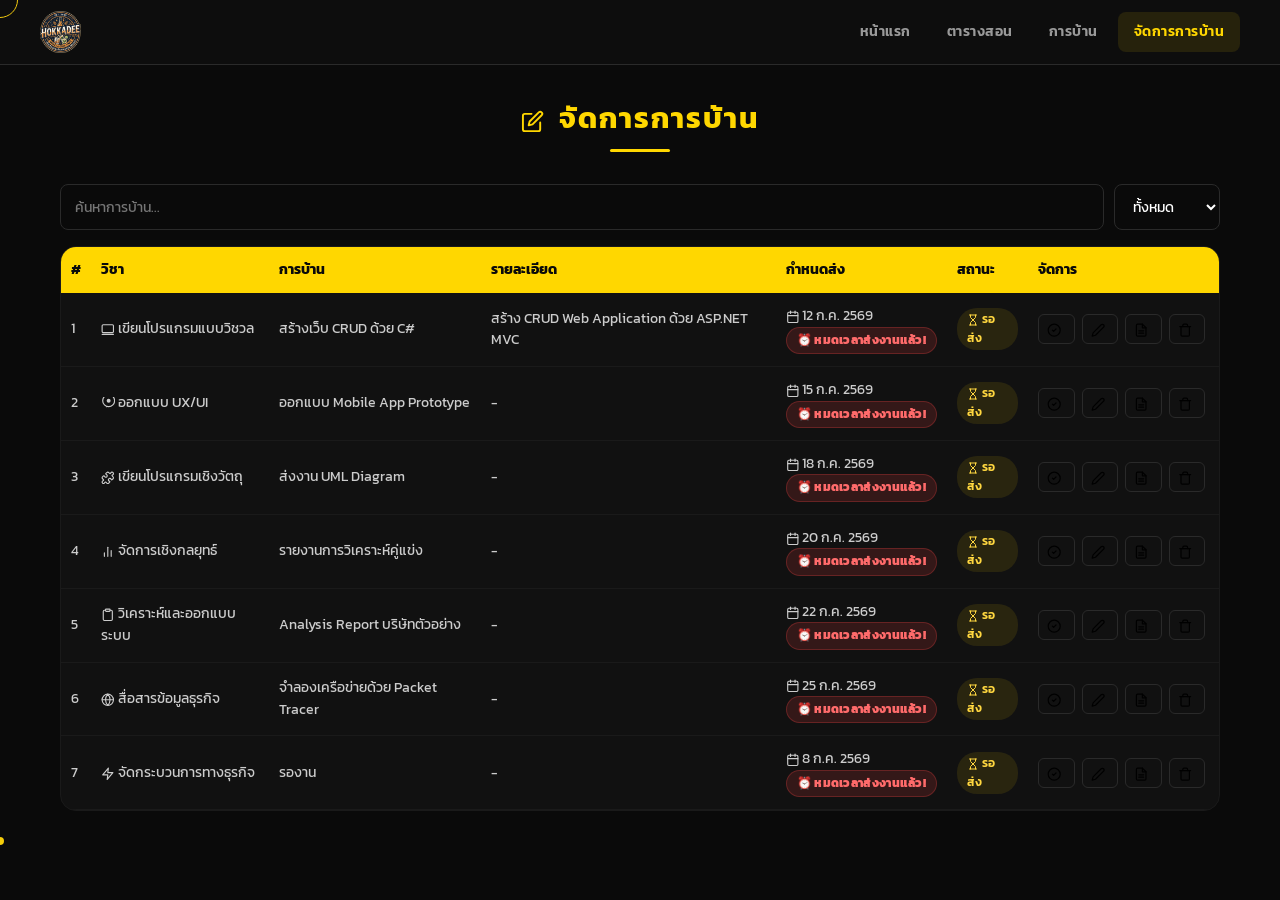
<file: homework-manage.html>
<!DOCTYPE html>
<html lang="th">
<head>
<meta charset="UTF-8">
<meta name="viewport" content="width=device-width, initial-scale=1.0">
<title>จัดการการบ้าน - HOKKADEE</title>
<link rel="preconnect" href="https://fonts.googleapis.com">
<link rel="preconnect" href="https://fonts.gstatic.com" crossorigin>
<link href="https://fonts.googleapis.com/css2?family=Kanit:wght@300;400;500;600;700;800;900&display=swap" rel="stylesheet">
<link rel="stylesheet" href="style.css">
<script src="icons.js"></script>
</head>
<body>

<nav class="navbar">
  <div class="nav-container">
    <a href="index.html" class="nav-logo">
      <img src="images/hkd3.png" alt="HOKKADEE" class="nav-logo-img">
    </a>
    <div class="nav-links">
      <a href="index.html">หน้าแรก</a>
      <a href="schedule.html">ตารางสอน</a>
      <a href="homework.html">การบ้าน</a>
      <a href="homework-manage.html" class="active">จัดการการบ้าน</a>
    </div>
  </div>
</nav>

<div class="container">
  <h1 class="section-title"><svg class="icon" viewBox="0 0 24 24" fill="none" stroke="currentColor" stroke-width="2" stroke-linecap="round" stroke-linejoin="round"><path d="M11 4H4a2 2 0 0 0-2 2v14a2 2 0 0 0 2 2h14a2 2 0 0 0 2-2v-7"/><path d="M18.5 2.5a2.121 2.121 0 0 1 3 3L12 15l-4 1 1-4 9.5-9.5z"/></svg> จัดการการบ้าน</h1>
  <div class="section-line"></div>

  <!-- Search / Filter -->
  <div class="hm-toolbar">
    <input class="hm-input hm-search" id="hmSearch" placeholder="ค้นหาการบ้าน..." oninput="renderTable()">
    <select class="hm-input hm-filter" id="hmFilter" onchange="renderTable()">
      <option value="all">ทั้งหมด</option>
      <option value="pending">ยังไม่เสร็จ</option>
      <option value="done">เสร็จแล้ว</option>
    </select>
  </div>

  <!-- Table -->
  <div class="hm-table-wrap">
    <table class="hm-table">
      <thead>
        <tr>
          <th>#</th>
          <th>วิชา</th>
          <th>การบ้าน</th>
          <th>รายละเอียด</th>
          <th>กำหนดส่ง</th>
          <th>สถานะ</th>
          <th>จัดการ</th>
        </tr>
      </thead>
      <tbody id="hmBody"></tbody>
    </table>
  </div>

</div>

<script>
const STORAGE_KEY = 'hokkadee_homework';

const hwIcons = {
  'เขียนโปรแกรมแบบวิชวล': ICONS.monitor,
  'ออกแบบ UX/UI': ICONS.palette,
  'เขียนโปรแกรมเชิงวัตถุ': ICONS.puzzle,
  'จัดการเชิงกลยุทธ์': ICONS.chart,
  'วิเคราะห์และออกแบบระบบ': ICONS.clipboard,
  'สื่อสารข้อมูลธุรกิจ': ICONS.globe,
  'จัดกระบวนการทางธุรกิจ': ICONS.zap,
};

const seedData = [
  { id: 1, subj: 'เขียนโปรแกรมแบบวิชวล', task: 'สร้างเว็บ CRUD ด้วย C#', detail: 'สร้าง CRUD Web Application ด้วย ASP.NET MVC', due: '2026-07-12 23:59:00', done: false },
  { id: 2, subj: 'ออกแบบ UX/UI', task: 'ออกแบบ Mobile App Prototype', detail: '', due: '2026-07-15 23:59:00', done: false },
  { id: 3, subj: 'เขียนโปรแกรมเชิงวัตถุ', task: 'ส่งงาน UML Diagram', detail: '', due: '2026-07-18 23:59:00', done: false },
  { id: 4, subj: 'จัดการเชิงกลยุทธ์', task: 'รายงานการวิเคราะห์คู่แข่ง', detail: '', due: '2026-07-20 23:59:00', done: false },
  { id: 5, subj: 'วิเคราะห์และออกแบบระบบ', task: 'Analysis Report บริษัทตัวอย่าง', detail: '', due: '2026-07-22 23:59:00', done: false },
  { id: 6, subj: 'สื่อสารข้อมูลธุรกิจ', task: 'จำลองเครือข่ายด้วย Packet Tracer', detail: '', due: '2026-07-25 23:59:00', done: false },
  { id: 7, subj: 'จัดกระบวนการทางธุรกิจ', task: 'รองาน', detail: '', due: '2026-07-08 23:59:00', done: false },
];

function loadHomework() {
  const stored = localStorage.getItem(STORAGE_KEY);
  if (stored) return JSON.parse(stored);
  localStorage.setItem(STORAGE_KEY, JSON.stringify(seedData));
  return seedData;
}

function saveHomework(data) {
  localStorage.setItem(STORAGE_KEY, JSON.stringify(data));
}

function formatDate(dateStr) {
  if (!dateStr) return '';
  const d = new Date(dateStr);
  if (isNaN(d)) return dateStr;
  const months = ['ม.ค.','ก.พ.','มี.ค.','เม.ย.','พ.ค.','มิ.ย.','ก.ค.','ส.ค.','ก.ย.','ต.ค.','พ.ย.','ธ.ค.'];
  return `${d.getDate()} ${months[d.getMonth()]} ${d.getFullYear()+543}`;
}

function startCountdown() {
  const els = document.querySelectorAll('[data-due]');
  if (!els.length) return;
  const now = Date.now();
  els.forEach(el => {
    const target = new Date(el.dataset.due).getTime();
    const diff = target - now;
    if (diff <= 0) {
      el.textContent = '⏰ หมดเวลาส่งงานแล้ว!';
      el.className = 'hw-countdown overdue';
      return;
    }
    const days = Math.floor(diff / 86400000);
    const hrs = Math.floor((diff % 86400000) / 3600000);
    const mins = Math.floor((diff % 3600000) / 60000);
    const secs = Math.floor((diff % 60000) / 1000);
    el.textContent = `⏱ ${days}วัน ${hrs}ชม ${mins}น ${secs}วิ`;
    el.className = 'hw-countdown' + (days < 3 ? ' urgent' : '');
  });
}

function toggleDone(id) {
  const data = loadHomework();
  const item = data.find(h => h.id === id);
  if (item) item.done = !item.done;
  saveHomework(data);
  renderTable();
}

function deleteHomework(id) {
  if (!confirm('ลบการบ้านนี้?')) return;
  let data = loadHomework();
  data = data.filter(h => h.id !== id);
  saveHomework(data);
  renderTable();
}

function editHomework(id) {
  const data = loadHomework();
  const item = data.find(h => h.id === id);
  if (!item) return;

  const newTask = prompt('แก้ไขชื่อการบ้าน:', item.task);
  if (newTask === null) return;
  const trimmed = newTask.trim();
  if (!trimmed) { alert('ชื่อการบ้านห้ามว่าง'); return; }

  item.task = trimmed;
  saveHomework(data);
  renderTable();
}

function editDetail(id) {
  const data = loadHomework();
  const item = data.find(h => h.id === id);
  if (!item) return;

  const newDetail = prompt('แก้ไขรายละเอียดการบ้าน:', item.detail);
  if (newDetail === null) return;

  item.detail = newDetail.trim();
  saveHomework(data);
  renderTable();
}

function renderTable() {
  const data = loadHomework();
  const search = (document.getElementById('hmSearch').value || '').toLowerCase();
  const filter = document.getElementById('hmFilter').value;

  let filtered = data.filter(h => {
    if (filter === 'pending' && h.done) return false;
    if (filter === 'done' && !h.done) return false;
    if (search && !h.task.toLowerCase().includes(search) && !h.subj.toLowerCase().includes(search)) return false;
    return true;
  });

  const tbody = document.getElementById('hmBody');
  tbody.innerHTML = filtered.map((h, i) => `
    <tr class="${h.done ? 'hm-row-done' : ''}">
      <td>${i + 1}</td>
      <td>${hwIcons[h.subj] || ICONS.book} ${h.subj}</td>
      <td>${h.task}</td>
      <td>${h.detail || '-'}</td>
      <td>${ICONS.calendar} ${formatDate(h.due)}<br><span class="hw-countdown" data-due="${h.due}"></span></td>
      <td>
        <span class="hm-status ${h.done ? 'hm-status-done' : 'hm-status-pending'}">
          ${h.done ? ICONS.checkCircle + ' เสร็จ' : ICONS.hourglass + ' รอส่ง'}
        </span>
      </td>
      <td class="hm-actions">
        <button class="hm-btn-icon hm-toggle-btn" onclick="toggleDone(${h.id})" title="${h.done ? 'เปลี่ยนเป็นยังไม่เสร็จ' : 'เปลี่ยนเป็นเสร็จ'}">
          ${h.done ? ICONS.repeat : ICONS.checkCircle}
        </button>
        <button class="hm-btn-icon hm-edit-btn" onclick="editHomework(${h.id})" title="แก้ไข">${ICONS.pencil}</button>
        <button class="hm-btn-icon hm-edit-detail-btn" onclick="editDetail(${h.id})" title="แก้ไขรายละเอียด">${ICONS.fileText}</button>
        <button class="hm-btn-icon hm-del-btn" onclick="deleteHomework(${h.id})" title="ลบ">${ICONS.trash}</button>
      </td>
    </tr>
  `).join('');

  if (filtered.length === 0) {
    tbody.innerHTML = '<tr><td colspan="7" style="text-align:center;color:#666;padding:40px">ไม่พบรายการ</td></tr>';
  }
}

renderTable();
startCountdown();
setInterval(startCountdown, 1000);

localStorage.removeItem('theme');
</script>

<style>
.hm-form {
  background: #111;
  border: 1px solid #2a2a2a;
  border-radius: 16px;
  padding: 24px;
  margin-bottom: 20px;
}
.hm-form-title {
  font-size: 1.1rem;
  color: #ffd700;
  margin-bottom: 16px;
  font-weight: 700;
}
.hm-form-row {
  display: flex;
  gap: 10px;
  flex-wrap: wrap;
  align-items: center;
  margin-bottom: 10px;
}
.hm-form-row:last-child {
  margin-bottom: 0;
}
.hm-input {
  background: #0a0a0a;
  border: 1px solid #2a2a2a;
  border-radius: 8px;
  padding: 10px 14px;
  font-family: inherit;
  font-size: 0.9rem;
  color: #fff;
  outline: none;
  transition: border-color 0.2s;
}
.hm-input:focus {
  border-color: #ffd700;
}
.hm-input option {
  background: #1a1a1a;
  color: #fff;
}
.hm-date {
  max-width: 160px;
}
.hm-search {
  flex: 1;
  min-width: 160px;
}
.hm-filter {
  max-width: 160px;
}
.hm-check-label {
  display: flex;
  align-items: center;
  gap: 6px;
  color: #aaa;
  font-size: 0.9rem;
  cursor: pointer;
}
.hm-check-label input {
  width: 18px;
  height: 18px;
  accent-color: #ffd700;
}
.hm-btn {
  border: none;
  border-radius: 8px;
  padding: 10px 20px;
  font-family: inherit;
  font-size: 0.9rem;
  font-weight: 700;
  cursor: pointer;
  transition: transform 0.15s;
}
.hm-btn:hover {
  transform: scale(1.05);
}
.hm-toolbar {
  display: flex;
  gap: 10px;
  margin-bottom: 16px;
  flex-wrap: wrap;
}
.hm-table-wrap {
  overflow-x: auto;
  -webkit-overflow-scrolling: touch;
  overscroll-behavior-x: contain;
  background: #111;
  border-radius: 16px;
  border: 1px solid #1a1a1a;
}
.hm-table {
  width: 100%;
  border-collapse: collapse;
  min-width: 600px;
}
.hm-table th {
  background: #ffd700;
  color: #0a0a0a;
  padding: 12px 10px;
  font-size: 0.85rem;
  font-weight: 700;
  text-align: left;
  white-space: nowrap;
}
.hm-table th:first-child {
  border-radius: 12px 0 0 0;
}
.hm-table th:last-child {
  border-radius: 0 12px 0 0;
}
.hm-table td {
  padding: 12px 10px;
  border-bottom: 1px solid #1a1a1a;
  font-size: 0.85rem;
  color: #ccc;
}
.hm-table tbody tr:hover {
  background: rgba(255,215,0,0.03);
}
.hm-row-done {
  opacity: 0.45;
}
.hm-row-done td:nth-child(3) {
  text-decoration: line-through;
  color: #555;
}
.hm-status {
  display: inline-block;
  padding: 2px 10px;
  border-radius: 20px;
  font-size: 0.75rem;
  font-weight: 600;
}
.hm-status-done {
  background: rgba(0,200,83,0.12);
  color: #69f0ae;
}
.hm-status-pending {
  background: rgba(255,215,0,0.1);
  color: #ffd740;
}
.hm-actions {
  white-space: nowrap;
}
.hm-btn-icon {
  background: none;
  border: 1px solid #2a2a2a;
  border-radius: 6px;
  padding: 6px 8px;
  cursor: pointer;
  font-size: 0.9rem;
  transition: border-color 0.2s;
  margin-right: 4px;
}
.hm-btn-icon:hover {
  border-color: #ffd700;
}
.hm-del-btn:hover {
  border-color: #ff4444;
}
@media (max-width: 768px) {
  .hm-form { padding: 16px; }
  .hm-form-row { flex-direction: column; align-items: stretch; }
  .hm-date { max-width: none; }
  .hm-filter { max-width: none; }
  .hm-table th, .hm-table td { padding: 8px 6px; font-size: 0.78rem; }
  .hm-btn-icon { padding: 8px 10px; font-size: 0.95rem; min-width: 44px; min-height: 44px; }

  .hm-table th:first-child,
  .hm-table td:first-child {
    position: sticky;
    left: 0;
    background: #111;
    z-index: 2;
  }
  .hm-table th:first-child {
    background: #ffd700;
    z-index: 3;
  }
  .hm-table tbody td:first-child {
    box-shadow: 2px 0 8px rgba(0,0,0,0.3);
  }
}
@media (max-width: 480px) {
  .hm-table { min-width: 0; }
  .hm-table th:nth-child(2), .hm-table td:nth-child(2) { display: none; }
  .hm-table th:nth-child(4), .hm-table td:nth-child(4) { display: none; }
  .hm-table th, .hm-table td { padding: 6px 4px; font-size: 0.72rem; }
}
</style>

<script src="main.js"></script>
</body>
</html>
</file>
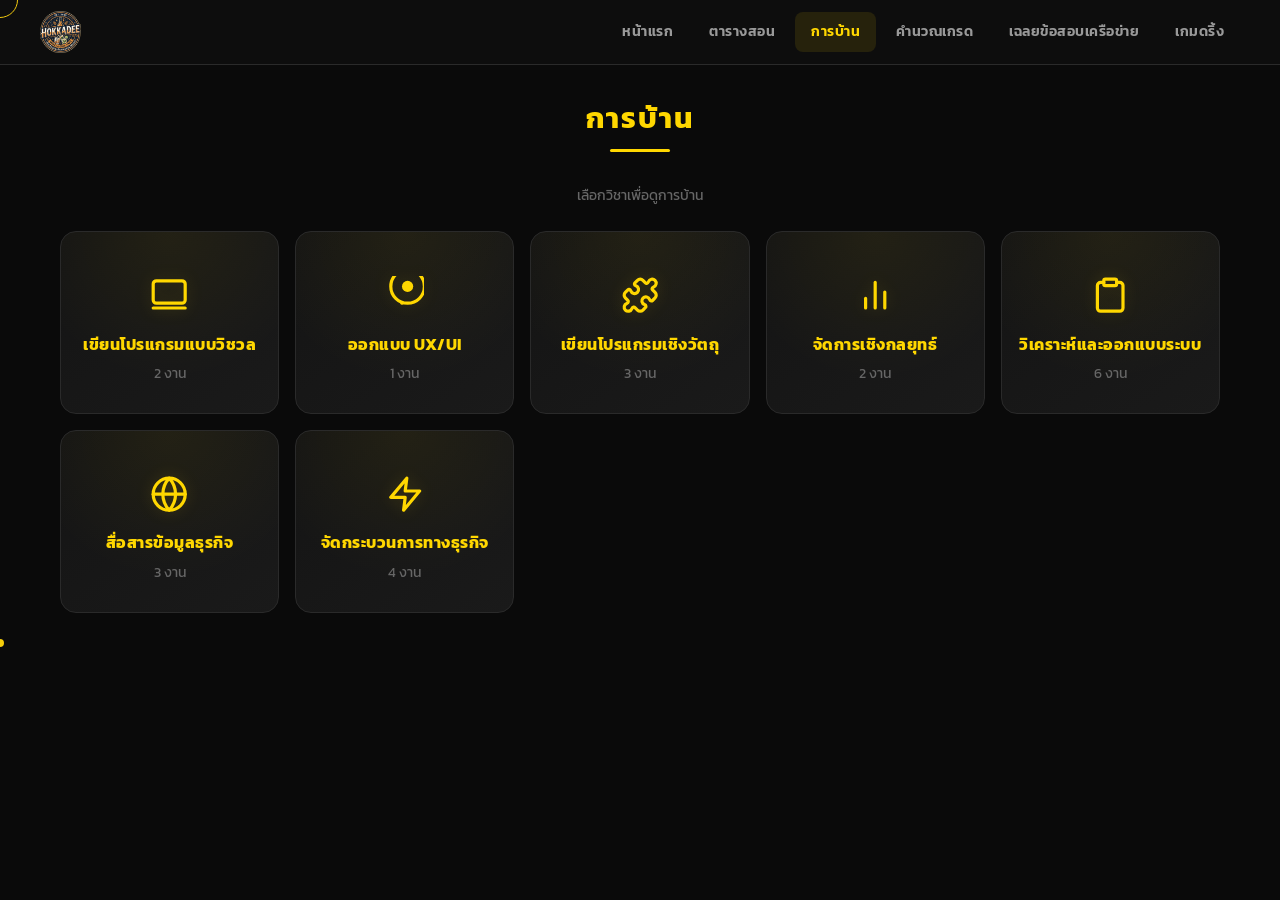
<file: homework.html>
<!DOCTYPE html>
<html lang="th">
<head>
<meta charset="UTF-8">
<meta name="viewport" content="width=device-width, initial-scale=1.0">
<title>การบ้าน - HOKKADEE</title>
<link rel="preconnect" href="https://fonts.googleapis.com">
<link rel="preconnect" href="https://fonts.gstatic.com" crossorigin>
<link href="https://fonts.googleapis.com/css2?family=Kanit:wght@300;400;500;600;700;800;900&display=swap" rel="stylesheet">
<link rel="stylesheet" href="style.css">
<script src="icons.js"></script>
</head>
<body>

<nav class="navbar">
  <div class="nav-container">
    <a href="index.html" class="nav-logo">
      <img src="images/hkd3.png" alt="HOKKADEE" class="nav-logo-img">
    </a>
    <button class="nav-toggle" aria-label="เปิดเมนู">
      <span></span>
      <span></span>
      <span></span>
    </button>
    <div class="nav-links">
      <a href="index.html">หน้าแรก</a>
      <a href="schedule.html">ตารางสอน</a>
      <a href="homework.html" class="active">การบ้าน</a>
      <a href="gpa.html">คำนวณเกรด</a>
      <a href="answer.network.html">เฉลยข้อสอบเครือข่าย</a>
      <a href="games.html">เกมดริ้ง</a>
    </div>
  </div>
</nav>

<div class="container">
  <div id="hw-subject-view">
    <h1 class="section-title">การบ้าน</h1>
    <div class="section-line"></div>
    <p class="hw-hint">เลือกวิชาเพื่อดูการบ้าน</p>
    <div class="hw-subj-grid" id="hw-subj-grid"></div>

  </div>

  <div id="hw-detail-view" style="display:none">
    <button class="hw-back" onclick="showHwSubjects()"><svg class="icon" viewBox="0 0 24 24" fill="none" stroke="currentColor" stroke-width="2" stroke-linecap="round" stroke-linejoin="round"><polyline points="15 18 9 12 15 6"/></svg> กลับ</button>
    <h1 class="section-title" id="hw-detail-title">การบ้าน</h1>
    <div class="section-line"></div>
    <div id="hw-list"></div>
  </div>
</div>

<script>
const hwIcons = {
  'เขียนโปรแกรมแบบวิชวล': ICONS.monitor,
  'ออกแบบ UX/UI': ICONS.palette,
  'เขียนโปรแกรมเชิงวัตถุ': ICONS.puzzle,
  'จัดการเชิงกลยุทธ์': ICONS.chart,
  'วิเคราะห์และออกแบบระบบ': ICONS.clipboard,
  'สื่อสารข้อมูลธุรกิจ': ICONS.globe,
  'จัดกระบวนการทางธุรกิจ': ICONS.zap,
};

const seedData = [
  { id: 1, subj: 'เขียนโปรแกรมแบบวิชวล', task: 'แบบฝึกหัดท้ายหน่วยเรียนที่ 1', detail: 'แบบฝึกหัดท้ายบท ', due: '2026-07-6 23:59:00', done: false },
  { id: 1, subj: 'เขียนโปรแกรมแบบวิชวล', task: 'แบบฝึกหัดท้ายหน่วยเรียนที่ 2', detail: 'แบบฝึกหัดท้ายบท ', due: '2026-07-7 11:59:00', done: false },
  { id: 2, subj: 'ออกแบบ UX/UI', task: 'ออกแบบสร้างฟอร์มสำหรับกรอกข้อมูลนักศึกษา', detail: 'ออกแบบฟอร์มแบบไหนก็ได้จ้า และโปรแกรมไหนก็ได้จ้า', due: '2026-07-07 23:59:00', done: false },
  { id: 3, subj: 'เขียนโปรแกรมเชิงวัตถุ', task: 'แบบฝึกหัดท้ายหน่วยเรียนที่ 1', detail: '', due: '2026-07-6 23:59:00', done: false },
  { id: 3, subj: 'เขียนโปรแกรมเชิงวัตถุ', task: 'แบบฝึกหัดท้ายหน่วยเรียนที่ 3', detail: '', due: '2026-07-13 23:59:00', done: false },
  { id: 3, subj: 'เขียนโปรแกรมเชิงวัตถุ', task: 'แบบฝึกหัดท้ายหน่วยเรียนที่ 4', detail: '', due: '2026-07-20 23:59:00', done: false },
  { id: 4, subj: 'จัดการเชิงกลยุทธ์', task: 'ธุรกิจที่ประสบความสําเร็จ และ ธุรกิจที่ล้มเหลว', detail: '', due: '2026-07-9 23:59:00', done: false },
  { id: 4, subj: 'จัดการเชิงกลยุทธ์', task: 'PESTEL Scavenger Hunt', detail: '', due: '2026-07-11 23:59:00', done: false },
  { id: 5, subj: 'วิเคราะห์และออกแบบระบบ', task: 'แบบฝึกหัดท้ายบทที่ 1', detail: '', due: '2026-07-5 23:59:00', done: false },
  { id: 5, subj: 'วิเคราะห์และออกแบบระบบ', task: 'งานกลุ่มภายในห้อง', detail: '', due: '2026-07-5 23:59:00', done: false },
  { id: 5, subj: 'วิเคราะห์และออกแบบระบบ', task: 'แบบฝึกหัดท้ายบทที่ 2', detail: '', due: '2026-07-12 23:59:00', done: false },
  { id: 5, subj: 'วิเคราะห์และออกแบบระบบ', task: 'งานกลุ่มภายในห้องครั้งที่ 2', detail: '', due: '2026-07-12 23:59:00', done: false },
  { id: 5, subj: 'วิเคราะห์และออกแบบระบบ', task: 'แบบฝึกหัดท้ายบทที่ 3', detail: '', due: '2026-07-20 23:59:00', done: false },
  { id: 5, subj: 'วิเคราะห์และออกแบบระบบ', task: 'งานกลุ่มการบ้านครั้งที่ 2', detail: '', due: '2026-07-20 23:59:00', done: false },
  { id: 6, subj: 'สื่อสารข้อมูลธุรกิจ', task: 'ใบงานที่ 1 พื้นฐานการสื่อสารข้อมูลและเครือข่าย', detail: 'ทำแบบฝึกหัดท้ายบทและกรณีศึกษา', due: '2026-07-8 23:59:00', done: false },
  { id: 6, subj: 'สื่อสารข้อมูลธุรกิจ', task: 'ใบงานที่ 2 แบบจำลองการสื่อสารข้อมูล OSI และ Internet Model', detail: 'ทำแบบฝึกหัดท้ายบท', due: '2026-07-17 23:59:00', done: false },
  { id: 6, subj: 'สื่อสารข้อมูลธุรกิจ', task: 'ใบงงานที่ 3 รูปแบบการเชื่อมต่อและส่วนประกอบของเครือข่าย ', detail: 'ทำแบบฝึกหัดท้ายบท', due: '2026-07-19 23:59:00', done: false },
  { id: 7, subj: 'จัดกระบวนการทางธุรกิจ', task: 'ใบงานที่ 1', detail: '', due: '2026-07-07 23:59:00', done: false },
  { id: 7, subj: 'จัดกระบวนการทางธุรกิจ', task: 'ใบงานที่ 1.1', detail: '', due: '2026-07-07 23:59:00', done: false },
  { id: 7, subj: 'จัดกระบวนการทางธุรกิจ', task: 'กิจกรรมที่ 2', detail: '', due: '2026-07-10 16:59:00', done: false },
  { id: 7, subj: 'จัดกระบวนการทางธุรกิจ', task: 'งานกลุ่ม กิจกรรมที่ 2', detail: '', due: '2026-07-10 16:59:00', done: false },
];

function formatDate(dateStr) {
  if (!dateStr) return '';
  if (!dateStr.includes('-')) return dateStr;
  const d = new Date(dateStr);
  if (isNaN(d)) return dateStr;
  const months = ['ม.ค.','ก.พ.','มี.ค.','เม.ย.','พ.ค.','มิ.ย.','ก.ค.','ส.ค.','ก.ย.','ต.ค.','พ.ย.','ธ.ค.'];
  return `${d.getDate()} ${months[d.getMonth()]} ${d.getFullYear()+543}`;
}



function startCountdown() {
  const els = document.querySelectorAll('[data-due]');
  if (!els.length) return;
  const now = Date.now();
  els.forEach(el => {
    const target = new Date(el.dataset.due).getTime();
    const diff = target - now;
    if (diff <= 0) {
      el.textContent = '⏰ หมดเวลาส่งงานแล้ว!';
      el.className = 'hw-countdown overdue';
      return;
    }
    const days = Math.floor(diff / 86400000);
    const hrs = Math.floor((diff % 86400000) / 3600000);
    const mins = Math.floor((diff % 3600000) / 60000);
    const secs = Math.floor((diff % 60000) / 1000);
    el.textContent = `⏱ ${days}วัน ${hrs}ชม ${mins}น ${secs}วิ`;
    el.className = 'hw-countdown' + (days < 3 ? ' urgent' : '');
  });
}

function renderSubjects() {
  const homework = seedData;
  const subjects = Object.keys(hwIcons);
  const grid = document.getElementById('hw-subj-grid');
  grid.innerHTML = subjects.map(s => {
    const items = homework.filter(h => h.subj === s);
    return `
      <div class="hw-subj-btn" onclick="showHwDetail('${s}')">
        <div class="hw-subj-icon">${hwIcons[s] || ICONS.book}</div>
        <div class="hw-subj-name">${s}</div>
        <div class="hw-subj-count">${items.length} งาน</div>
      </div>
    `;
  }).join('');
}

function showHwDetail(subj) {
  document.getElementById('hw-subject-view').style.display = 'none';
  document.getElementById('hw-detail-view').style.display = 'block';
  document.getElementById('hw-detail-title').textContent = subj;
  renderHwList(subj);
}

function showHwSubjects() {
  document.getElementById('hw-subject-view').style.display = 'block';
  document.getElementById('hw-detail-view').style.display = 'none';
}

function renderHwList(subj) {
  const items = seedData.filter(h => h.subj === subj);
  const list = document.getElementById('hw-list');
  list.innerHTML = items.map(h => `
    <div class="hw-card">
      <div class="hw-task">${h.task}</div>
      ${h.detail ? `<div class="hw-detail">${h.detail}</div>` : ''}
      <div class="hw-foot">
        <span class="hw-due">${ICONS.calendar} ${formatDate(h.due)}</span>
        <span class="hw-countdown" data-due="${h.due}"></span>
      </div>
    </div>
  `).join('');
  if (items.length === 0) {
    list.innerHTML = '<p style="text-align:center;color:#666;padding:40px">ไม่มีการบ้านในวิชานี้</p>';
  }
  startCountdown();
}

renderSubjects();
setInterval(startCountdown, 1000);
</script>

<style>
.hw-back {
  background: linear-gradient(135deg, #ffd700, #ffaa00);
  color: #0a0a0a;
  border: none;
  padding: 10px 28px;
  border-radius: 25px;
  font-family: 'Kanit', sans-serif;
  font-weight: 700;
  font-size: 1rem;
  cursor: pointer;
  box-shadow: 0 4px 15px rgba(255, 215, 0, 0.4);
  transition: transform 0.2s, box-shadow 0.2s;
  margin-bottom: 16px;
}
.hw-back:hover {
  transform: translateX(-4px);
  box-shadow: 0 6px 20px rgba(255, 215, 0, 0.6);
}
.hw-detail {
  color: #aaa;
  font-size: 0.85rem;
  margin: 4px 0 8px;
  line-height: 1.5;
}
</style>

<script>
document.querySelector('.nav-toggle').addEventListener('click', function() {
  const nav = document.querySelector('.nav-links');
  nav.classList.toggle('open');
  this.classList.toggle('active');
  this.setAttribute('aria-expanded', nav.classList.contains('open'));
});
document.querySelectorAll('.nav-links a').forEach(function(link) {
  link.addEventListener('click', function() {
    document.querySelector('.nav-links').classList.remove('open');
    document.querySelector('.nav-toggle').classList.remove('active');
    document.querySelector('.nav-toggle').setAttribute('aria-expanded', 'false');
  });
});

localStorage.removeItem('theme');
</script>

<script src="main.js"></script>
</body>
</html>
</file>
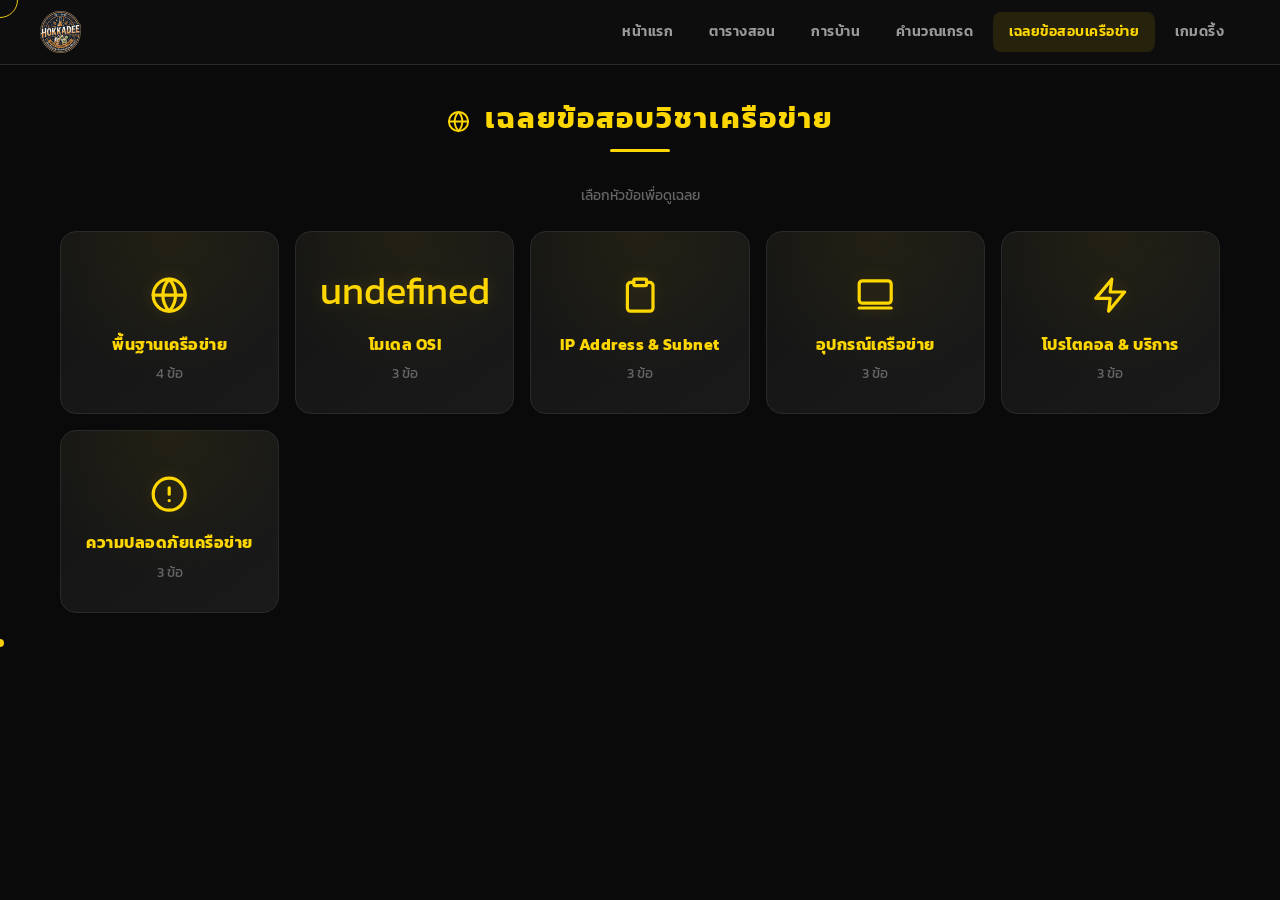
<file: network.html>
<!DOCTYPE html>
<html lang="th">
<head>
<meta charset="UTF-8">
<meta name="viewport" content="width=device-width, initial-scale=1.0">
<title>เฉลยข้อสอบวิชาเครือข่าย - HOKKADEE</title>
<link rel="preconnect" href="https://fonts.googleapis.com">
<link rel="preconnect" href="https://fonts.gstatic.com" crossorigin>
<link href="https://fonts.googleapis.com/css2?family=Kanit:wght@300;400;500;600;700;800;900&display=swap" rel="stylesheet">
<link rel="stylesheet" href="style.css">
<script src="icons.js"></script>
</head>
<body>

<nav class="navbar">
  <div class="nav-container">
    <a href="index.html" class="nav-logo">
      <img src="images/hkd3.png" alt="HOKKADEE" class="nav-logo-img">
    </a>
    <button class="nav-toggle" aria-label="เปิดเมนู">
      <span></span>
      <span></span>
      <span></span>
    </button>
    <div class="nav-links">
      <a href="index.html">หน้าแรก</a>
      <a href="schedule.html">ตารางสอน</a>
      <a href="homework.html">การบ้าน</a>
      <a href="gpa.html">คำนวณเกรด</a>
      <a href="network.html" class="active">เฉลยข้อสอบเครือข่าย</a>
      <a href="games.html">เกมดริ้ง</a>
    </div>
  </div>
</nav>

<div class="container">
  <h1 class="section-title"><svg class="icon" viewBox="0 0 24 24" fill="none" stroke="currentColor" stroke-width="2" stroke-linecap="round" stroke-linejoin="round"><circle cx="12" cy="12" r="10"/><line x1="2" y1="12" x2="22" y2="12"/><path d="M12 2a15.3 15.3 0 0 1 4 10 15.3 15.3 0 0 1-4 10 15.3 15.3 0 0 1-4-10 15.3 15.3 0 0 1 4-10z"/></svg> เฉลยข้อสอบวิชาเครือข่าย</h1>
  <div class="section-line"></div>

  <div id="nw-subject-view">
    <p class="hw-hint">เลือกหัวข้อเพื่อดูเฉลย</p>
    <div class="hw-subj-grid" id="nw-subj-grid"></div>
  </div>

  <div id="nw-detail-view" style="display:none">
    <button class="hw-back" onclick="showSubjects()"><svg class="icon" viewBox="0 0 24 24" fill="none" stroke="currentColor" stroke-width="2" stroke-linecap="round" stroke-linejoin="round"><polyline points="15 18 9 12 15 6"/></svg> กลับ</button>
    <h1 class="section-title" id="nw-detail-title"></h1>
    <div class="section-line"></div>
    <div id="nw-list"></div>
  </div>
</div>

<style>
.nw-card {
  background: linear-gradient(145deg, var(--bg-card), var(--bg-surface));
  border: 1px solid var(--border);
  border-radius: 14px;
  padding: 20px 24px;
  margin-bottom: 14px;
  transition: transform 0.2s, box-shadow 0.2s, border-color 0.2s;
}
.nw-card:hover {
  transform: translateY(-3px);
  box-shadow: 0 8px 24px var(--shadow-accent);
  border-color: rgba(255, 215, 0, 0.2);
}
.nw-q {
  font-size: 1rem;
  font-weight: 700;
  color: var(--accent);
  margin-bottom: 12px;
  line-height: 1.5;
}
.nw-a {
  color: var(--text);
  font-size: 0.95rem;
  line-height: 1.7;
  padding: 14px 18px;
  background: var(--bg-surface);
  border-radius: 10px;
  border-left: 3px solid var(--accent);
}
.nw-a ul, .nw-a ol {
  margin: 8px 0 8px 20px;
}
.nw-a li {
  margin-bottom: 6px;
}
.nw-hint {
  text-align: center;
  color: var(--text-muted-4);
  font-size: 0.9rem;
  margin-bottom: 24px;
}
</style>

<script>
const examData = {
  'พื้นฐานเครือข่าย': {
    icon: ICONS.globe,
    items: [
      {
        q: 'เครือข่าย (Network) คืออะไร?',
        a: 'เครือข่ายคือการเชื่อมต่ออุปกรณ์คอมพิวเตอร์หรืออุปกรณ์อื่นๆ เข้าด้วยกันเพื่อวัตถุประสงค์ในการแชร์ทรัพยากร เช่น ไฟล์, อินเทอร์เน็ต, หรืออุปกรณ์ต่างๆ'
      },
      {
        q: 'LAN, WAN, MAN ต่างกันอย่างไร?',
        a: '<ul><li><strong>LAN (Local Area Network)</strong> - เครือข่ายขนาดเล็ก ครอบคลุมพื้นที่จำกัด เช่น อาคาร, สำนักงาน</li><li><strong>MAN (Metropolitan Area Network)</strong> - เครือข่ายขนาดกลาง ครอบคลุมเมืองหรือเขตพื้นที่ขนาดใหญ่</li><li><strong>WAN (Wide Area Network)</strong> - เครือข่ายขนาดใหญ่ ครอบคลุมพื้นที่กว้าง เช่น ประเทศหรือทั่วโลก (อินเทอร์เน็ตเป็นตัวอย่างของ WAN)</li></ul>'
      },
      {
        q: 'Topology ของเครือข่ายมีอะไรบ้าง?',
        a: '<ul><li><strong>Bus</strong> - ทุกอุปกรณ์เชื่อมต่อกับสายเคเบิลเส้นเดียว</li><li><strong>Star</strong> - ทุกอุปกรณ์เชื่อมต่อกับ Hub/Switch ตรงกลาง</li><li><strong>Ring</strong> - อุปกรณ์เชื่อมต่อกันเป็นวงจร</li><li><strong>Mesh</strong> - ทุกอุปกรณ์เชื่อมต่อกันทุกจุด</li><li><strong>Tree</strong> - .combine ของ Star topology</li></ul>'
      },
      {
        q: 'Bandwidth และ Throughput ต่างกันอย่างไร?',
        a: '<ul><li><strong>Bandwidth</strong> = ความจุสูงสุดของช่องสัญญาณที่สามารถส่งข้อมูลได้ (หน่วย: Mbps, Gbps)</li><li><strong>Throughput</strong> = ความเร็วจริงในการส่งข้อมูลในปัจจุบัน ซึ่งมักจะน้อยกว่า Bandwidth เนื่องจากปัจจัยต่างๆ เช่น สัญญาณรบกวน, จำนวนผู้ใช้</li></ul>'
      }
    ]
  },
  'โมเดล OSI': {
    icon: ICONS.layers,
    items: [
      {
        q: 'โมเดล OSI มีกี่ชั้น อะไรบ้าง?',
        a: 'โมเดล OSI มี 7 ชั้น (Layer) จากล่างขึ้นบน:<ol><li><strong>Physical</strong> - การส่งผ่านสัญญาณไฟฟ้า/แสง</li><li><strong>Data Link</strong> - การส่งข้อมูลระหว่างโหนดที่อยู่ติดกัน</li><li><strong>Network</strong> - การกำหนดเส้นทางข้อมูล (Routing)</li><li><strong>Transport</strong> - การส่งข้อมูลที่เชื่อถือได้ (TCP/UDP)</li><li><strong>Session</strong> - การจัดการการเชื่อมต่อระหว่างแอปพลิเคชัน</li><li><strong>Presentation</strong> - การแปลงรูปแบบข้อมูล</li><li><strong>Application</strong> - แอปพลิเคชันที่ผู้ใช้ใช้งาน (HTTP, FTP, SMTP)</li></ol>'
      },
      {
        q: 'TCP และ UDP ต่างกันอย่างไร?',
        a: '<ul><li><strong>TCP (Transmission Control Protocol)</strong> - เชื่อถือได้, มีการรับรองการส่ง (acknowledgment), ตรวจสอบความถูกต้อง, ใช้ในเว็บ, อีเมล</li><li><strong>UDP (User Datagram Protocol)</strong> - เร็วกว่า, ไม่รับรองการส่ง, ใช้ในวิดีโอสตรีมมิ่ง, เกมออนไลน์, VoIP</li></ul>'
      },
      {
        q: 'Mac Address คืออะไร? ต่างกับ IP Address อย่างไร?',
        a: '<ul><li><strong>MAC Address</strong> - ที่อยู่ฮาร์ดแวร์ที่ฝังอยู่ใน Network Interface Card (NIC) ยาว 48 บิต (เช่น 00:1A:2B:3C:4D:5E) ใช้ในชั้น Data Link</li><li><strong>IP Address</strong> - ที่อยู่ตรรกะที่กำหนดให้กับอุปกรณ์ในเครือข่าย (เช่น 192.168.1.1) ใช้ในชั้น Network</li></ul>'
      }
    ]
  },
  'IP Address & Subnet': {
    icon: ICONS.clipboard,
    items: [
      {
        q: 'IP Address คืออะไร? มีกี่คลาส?',
        a: 'IP Address คือที่อยู่ของอุปกรณ์ในเครือข่าย มี 5 คลาส:<ul><li><strong>Class A</strong> : 1.0.0.0 - 126.255.255.255 (Network 8 บิต, Host 24 บิต)</li><li><strong>Class B</strong> : 128.0.0.0 - 191.255.255.255 (Network 16 บิต, Host 16 บิต)</li><li><strong>Class C</strong> : 192.0.0.0 - 223.255.255.255 (Network 24 บิต, Host 8 บิต)</li><li><strong>Class D</strong> : 224.0.0.0 - 239.255.255.255 (Multicast)</li><li><strong>Class E</strong> : 240.0.0.0 - 255.255.255.255 (Experimental)</li></ul>'
      },
      {
        q: 'Private IP Address มีอะไรบ้าง?',
        a: 'Private IP คือ IP ที่ใช้ภายในเครือข่ายท้องถิ่น ไม่สามารถเชื่อมต่ออินเทอร์เน็ตได้โดยตรง:<ul><li><strong>Class A</strong>: 10.0.0.0 - 10.255.255.255 (1 เครือข่าย, 16.7 ล้าน hosts)</li><li><strong>Class B</strong>: 172.16.0.0 - 172.31.255.255 (16 เครือข่าย, 1 ล้าน hosts)</li><li><strong>Class C</strong>: 192.168.0.0 - 192.168.255.255 (256 เครือข่าย, 65,000 hosts)</li></ul>'
      },
      {
        q: 'Subnet Mask คืออะไร? คำนวณอย่างไร?',
        a: 'Subnet Mask ใช้แบ่ง IP Address ออกเป็นส่วน Network และส่วน Host<br><br>ตัวอย่าง: IP 192.168.1.100/24 (Subnet Mask: 255.255.255.0)<ul><li>Network portion: 192.168.1.0</li><li>Host portion: .100</li><li>จำนวน hosts ที่ใช้ได้: 2^8 - 2 = 254 (ลบ network address และ broadcast address)</li></ul><br>Subnet ที่พบบ่อย:<ul><li>/24 = 255.255.255.0 = 254 hosts</li><li>/16 = 255.255.0.0 = 65,534 hosts</li><li>/8 = 255.0.0.0 = 16,777,214 hosts</li></ul>'
      }
    ]
  },
  'อุปกรณ์เครือข่าย': {
    icon: ICONS.monitor,
    items: [
      {
        q: 'Router, Switch, Hub ต่างกันอย่างไร?',
        a: '<ul><li><strong>Hub</strong> - อุปกรณ์ชั้น Physical ส่งข้อมูลไปทุกพอร์ตโดยไม่สนใจจุดหมาย ทำงานแบบ broadcast</li><li><strong>Switch</strong> - อุปกรณ์ชั้น Data Link จดจำ MAC Address แล้วส่งข้อมูลเฉพาะพอร์ตที่ต้องการ ทำงานแบบ unicast</li><li><strong>Router</strong> - อุปกรณ์ชั้น Network กำหนดเส้นทางข้อมูลระหว่างเครือข่ายต่างๆ ใช้ IP Address ในการตัดสินใจ</li></ul>'
      },
      {
        q: 'Access Point (AP) คืออะไร?',
        a: 'Access Point คืออุปกรณ์ที่ให้บริการ Wi-Fi เชื่อมต่ออุปกรณ์ไร้สายเข้ากับเครือข่ายมีสาย (LAN) ทำหน้าที่เป็นจุดเชื่อมต่อระหว่าง Wireless กับ Wired network'
      },
      {
        q: 'Firewall คืออะไร?',
        a: 'Firewall คือระบบความปลอดภัยที่ตรวจสอบและควบคุมการรับ-ส่งข้อมูลระหว่างเครือข่ายภายในและภายนอก สามารถทำงานได้ทั้งแบบ Hardware และ Software โดย Rules ที่กำหนดไว้'
      }
    ]
  },
  'โปรโตคอล & บริการ': {
    icon: ICONS.zap,
    items: [
      {
        q: 'HTTP, HTTPS, FTP, SMTP, DNS คืออะไร?',
        a: '<ul><li><strong>HTTP</strong> (Port 80) - โปรโตคอลสำหรับเว็บ ไม่เข้ารหัส</li><li><strong>HTTPS</strong> (Port 443) - HTTP ที่เข้ารหัสด้วย SSL/TLS</li><li><strong>FTP</strong> (Port 20/21) - โอนถ่ายไฟล์</li><li><strong>SMTP</strong> (Port 25/587) - ส่งอีเมล</li><li><strong>DNS</strong> (Port 53) - แปลงชื่อโดเมนเป็น IP Address</li></ul>'
      },
      {
        q: 'DNS ทำงานอย่างไร?',
        a: 'DNS (Domain Name System) ทำหน้าที่แปลงชื่อโดเมน (เช่น www.google.com) เป็น IP Address:<ol><li>ผู้ใช้พิมพ์ชื่อโดเมนในเบราว์เซอร์</li><li>ถาม Local DNS Cache ก่อน</li><li>ถ้าไม่มี ถาม DNS Resolver</li><li>DNS Resolver ถาม Root DNS Server</li><li>Root DNS ชี้ไปที่ TLD Server (.com, .th)</li><li>TLD Server ชี้ไปที่ authoritative DNS Server</li><li>ได้ IP Address แล้วส่งกลับไปให้ผู้ใช้</li></ol>'
      },
      {
        q: 'NAT คืออะไร?',
        a: 'NAT (Network Address Translation) คือเทคนิคที่แปลง IP Address จาก Private IP เป็น Public IP เพื่อให้อุปกรณ์ภายในเครือข่ายสามารถเชื่อมต่ออินเทอร์เน็ตได้ ทำให้ใช้ IP Address สาธารณะน้อยลง ช่วยประหยัด IPv4 address pool'
      }
    ]
  },
  'ความปลอดภัยเครือข่าย': {
    icon: ICONS.alertCircle,
    items: [
      {
        q: 'DoS และ DDoS ต่างกันอย่างไร?',
        a: '<ul><li><strong>DoS (Denial of Service)</strong> - การโจมตีจากแหล่งเดียว เพื่อทำให้ระบบไม่สามารถให้บริการได้ตามปกติ</li><li><strong>DDoS (Distributed Denial of Service)</strong> - การโจมตีจากหลายแหล่งพร้อมกัน (Botnet) ทำให้ยากต่อการป้องกัน</li></ul>'
      },
      {
        q: 'VPN คืออะไร?',
        a: 'VPN (Virtual Private Network) คือเทคโนโลยีที่สร้างอุโมงค์เชื่อมต่อที่เข้ารหัสผ่านเครือข่ายสาธารณะ (อินเทอร์เน็ต) ทำให้ผู้ใช้สามารถเชื่อมต่อกับเครือข่ายภายในองค์กรได้อย่างปลอดภัย เหมือนนั่งอยู่ในสำนักงาน'
      },
      {
        q: 'SSL/TLS คืออะไร?',
        a: '<ul><li><strong>SSL (Secure Sockets Layer)</strong> - โปรโตคอลความปลอดภัยรุ่นเก่า (ไม่แนะนำให้ใช้แล้ว)</li><li><strong>TLS (Transport Layer Security)</strong> - รุ่นปรับปรุงจาก SSL ใช้เข้ารหัสข้อมูลระหว่างการส่ง</li><li>ปัจจุบัน HTTPS ใช้ TLS ในการเข้ารหัสข้อมูลระหว่างเบราว์เซอร์กับเว็บเซิร์ฟเวอร์</li></ul>'
      }
    ]
  }
};

const subjectIcons = {
  'พื้นฐานเครือข่าย': ICONS.globe,
  'โมเดล OSI': ICONS.layers || ICONS.clipboard,
  'IP Address & Subnet': ICONS.clipboard,
  'อุปกรณ์เครือข่าย': ICONS.monitor,
  'โปรโตคอล & บริการ': ICONS.zap,
  'ความปลอดภัยเครือข่าย': ICONS.alertCircle,
};

function showSubjects() {
  document.getElementById('nw-subject-view').style.display = 'block';
  document.getElementById('nw-detail-view').style.display = 'none';
  renderSubjects();
}

function showDetail(subject) {
  document.getElementById('nw-subject-view').style.display = 'none';
  document.getElementById('nw-detail-view').style.display = 'block';
  document.getElementById('nw-detail-title').textContent = subject;
  renderDetail(subject);
}

function renderSubjects() {
  const grid = document.getElementById('nw-subj-grid');
  grid.innerHTML = Object.keys(examData).map(s => {
    const data = examData[s];
    return `
      <div class="hw-subj-btn" onclick="showDetail('${s}')">
        <div class="hw-subj-icon">${data.icon}</div>
        <div class="hw-subj-name">${s}</div>
        <div class="hw-subj-count">${data.items.length} ข้อ</div>
      </div>
    `;
  }).join('');
}

function renderDetail(subject) {
  const data = examData[subject];
  const list = document.getElementById('nw-list');
  list.innerHTML = data.items.map(item => `
    <div class="nw-card">
      <div class="nw-q">Q: ${item.q}</div>
      <div class="nw-a">${item.a}</div>
    </div>
  `).join('');
}

renderSubjects();
</script>

<script>
document.querySelector('.nav-toggle').addEventListener('click', function() {
  const nav = document.querySelector('.nav-links');
  nav.classList.toggle('open');
  this.classList.toggle('active');
  this.setAttribute('aria-expanded', nav.classList.contains('open'));
});
document.querySelectorAll('.nav-links a').forEach(function(link) {
  link.addEventListener('click', function() {
    document.querySelector('.nav-links').classList.remove('open');
    document.querySelector('.nav-toggle').classList.remove('active');
    document.querySelector('.nav-toggle').setAttribute('aria-expanded', 'false');
  });
});

localStorage.removeItem('theme');
</script>

<script src="main.js"></script>
</body>
</html>
</file>
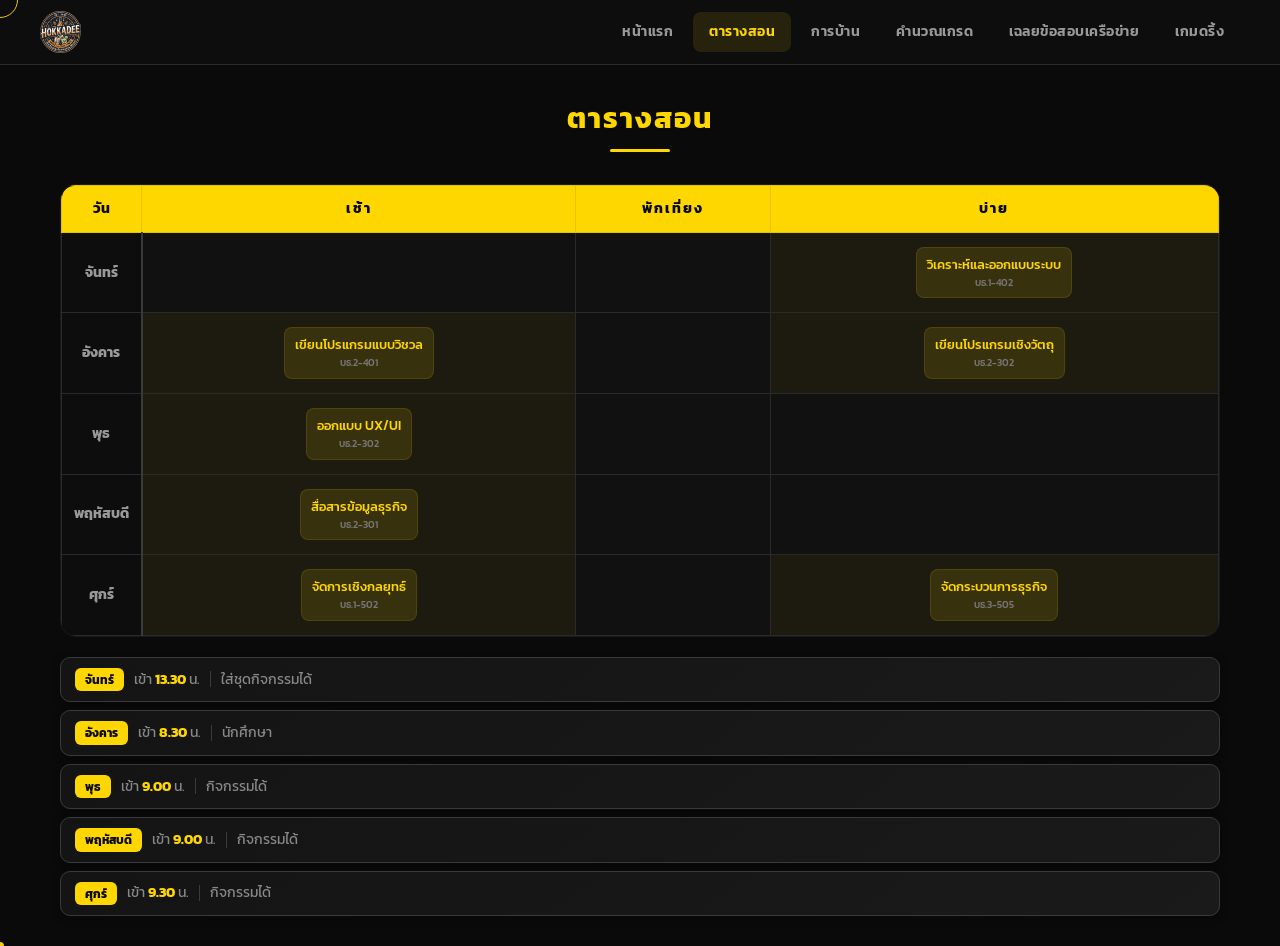
<file: schedule.html>
<!DOCTYPE html>
<html lang="th">
<head>
<meta charset="UTF-8">
<meta name="viewport" content="width=device-width, initial-scale=1.0">
<title>ตารางสอน - HOKKADEE</title>
<link rel="preconnect" href="https://fonts.googleapis.com">
<link rel="preconnect" href="https://fonts.gstatic.com" crossorigin>
<link href="https://fonts.googleapis.com/css2?family=Kanit:wght@300;400;500;600;700;800;900&display=swap" rel="stylesheet">
<link rel="stylesheet" href="style.css">
</head>
<body>

<nav class="navbar">
  <div class="nav-container">
    <a href="index.html" class="nav-logo">
      <img src="images/hkd3.png" alt="HOKKADEE" class="nav-logo-img">
    </a>
    <button class="nav-toggle" aria-label="เปิดเมนู">
      <span></span>
      <span></span>
      <span></span>
    </button>
    <div class="nav-links">
      <a href="index.html">หน้าแรก</a>
      <a href="schedule.html" class="active">ตารางสอน</a>
      <a href="homework.html">การบ้าน</a>
      <a href="gpa.html">คำนวณเกรด</a>
      <a href="answer.network.html">เฉลยข้อสอบเครือข่าย</a>
      <a href="games.html">เกมดริ้ง</a>
    </div>
  </div>
</nav>

<div class="container">
  <h1 class="section-title">ตารางสอน</h1>
  <div class="section-line"></div>
  <div class="schedule-table-wrap">
    <table class="sch-tbl">
      <thead>
        <tr>
          <th>วัน</th>
          <th colspan="8">เช้า</th>
          <th colspan="2">พักเที่ยง</th>
          <th colspan="8">บ่าย</th>
        </tr>
      </thead>
      <tbody>
        <tr>
          <td class="sch-day">จันทร์</td>
          <td colspan="8"></td>
          <td colspan="2"></td>
          <td colspan="8" class="sch-filled">
            <span class="sch-subj">วิเคราะห์และออกแบบระบบ<span class="sch-room">บธ.1-402</span></span>
          </td>
        </tr>
        <tr>
          <td class="sch-day">อังคาร</td>
          <td colspan="8" class="sch-filled">
            <span class="sch-subj">เขียนโปรแกรมแบบวิชวล<span class="sch-room">บธ.2-401</span></span>
          </td>
          <td colspan="2"></td>
          <td colspan="8" class="sch-filled">
            <span class="sch-subj">เขียนโปรแกรมเชิงวัตถุ<span class="sch-room">บธ.2-302</span></span>
          </td>
        </tr>
        <tr>
          <td class="sch-day">พุธ</td>
          <td colspan="8" class="sch-filled">
            <span class="sch-subj">ออกแบบ UX/UI<span class="sch-room">บธ.2-302</span></span>
          </td>
          <td colspan="2"></td>
          <td colspan="8"></td>
        </tr>
        <tr>
          <td class="sch-day">พฤหัสบดี</td>
          <td colspan="8" class="sch-filled">
            <span class="sch-subj">สื่อสารข้อมูลธุรกิจ<span class="sch-room">บธ.2-301</span></span>
          </td>
          <td colspan="2"></td>
          <td colspan="8"></td>
        </tr>
        <tr>
          <td class="sch-day">ศุกร์</td>
          <td colspan="8" class="sch-filled">
            <span class="sch-subj">จัดการเชิงกลยุทธ์<span class="sch-room">บธ.1-502</span></span>
          </td>
          <td colspan="2"></td>
          <td colspan="8" class="sch-filled">
            <span class="sch-subj">จัดกระบวนการธุรกิจ<span class="sch-room">บธ.3-505</span></span>
          </td>
        </tr>
      </tbody>
    </table>
  </div>

    <div class="schedule-notes">
      <div class="note-row">
        <span class="note-badge">จันทร์</span>
        <span class="note-info">เข้า <strong>13.30</strong> น.</span>
        <span class="note-vert"></span>
        <span class="note-info">ใส่ชุดกิจกรรมได้</span>
      </div>
      <div class="note-row">
        <span class="note-badge">อังคาร</span>
        <span class="note-info">เข้า <strong>8.30</strong> น.</span>
        <span class="note-vert"></span>
        <span class="note-info">นักศึกษา</span>
      </div>
      <div class="note-row">
        <span class="note-badge">พุธ</span>
        <span class="note-info">เข้า <strong>9.00</strong> น.</span>
        <span class="note-vert"></span>
        <span class="note-info">กิจกรรมได้</span>
      </div>
      <div class="note-row">
        <span class="note-badge">พฤหัสบดี</span>
        <span class="note-info">เข้า <strong>9.00</strong> น.</span>
        <span class="note-vert"></span>
        <span class="note-info">กิจกรรมได้</span>
      </div>
      <div class="note-row">
        <span class="note-badge">ศุกร์</span>
        <span class="note-info">เข้า <strong>9.30</strong> น.</span>
        <span class="note-vert"></span>
        <span class="note-info">กิจกรรมได้</span>
      </div>
    </div>
</div>

<script>
document.querySelector('.nav-toggle').addEventListener('click', function() {
  const nav = document.querySelector('.nav-links');
  nav.classList.toggle('open');
  this.classList.toggle('active');
  this.setAttribute('aria-expanded', nav.classList.contains('open'));
});
document.querySelectorAll('.nav-links a').forEach(function(link) {
  link.addEventListener('click', function() {
    document.querySelector('.nav-links').classList.remove('open');
    document.querySelector('.nav-toggle').classList.remove('active');
    document.querySelector('.nav-toggle').setAttribute('aria-expanded', 'false');
  });
});

localStorage.removeItem('theme');
</script>

<script src="main.js"></script>
</body>
</html>
</file>
<file: style.css>
* { margin: 0; padding: 0; box-sizing: border-box; -webkit-tap-highlight-color: transparent; }
html { -webkit-text-size-adjust: 100%; }

:root {
  --bg-body: #0a0a0a;
  --bg-surface: #0d0d0d;
  --bg-card: #111111;
  --bg-elevated: #141414;
  --bg-elevated-2: #1a1a1a;

  --border: #2a2a2a;
  --border-soft: #1a1a1a;
  --border-accent: #3a3a3a;

  --text: #e0e0e0;
  --text-inverse: #ffffff;
  --text-muted: #999999;
  --text-muted-2: #888888;
  --text-muted-3: #777777;
  --text-muted-4: #666666;
  --text-muted-5: #555555;
  --text-gold-dim: #b8960f;

  --accent: #ffd700;
  --accent-dark: #ffaa00;
  --accent-soft: rgba(255, 215, 0, 0.06);
  --accent-med: rgba(255, 215, 0, 0.12);

  --danger: #ff4444;
  --danger-bg: #2a0000;
  --danger-hover: #4a0000;
  --danger-active: #6a0000;

  --success: #00cc00;
  --success-bg: #0d3d0d;

  --input-bg: #0d0d0d;
  --shadow: rgba(0, 0, 0, 0.3);
  --shadow-accent: rgba(255, 215, 0, 0.12);
  --scrollbar-bg: #0d0d0d;
  --scrollbar-thumb: #333333;
  --btn-bg-2: #4a4a4a;
  --danger-btn-start: #cc0000;
  --danger-btn-end: #ff2222;
  --text-on-accent: #0a0a0a;
}



body {
  font-family: 'Kanit', -apple-system, BlinkMacSystemFont, 'Segoe UI', Roboto, 'Helvetica Neue', sans-serif;
  background: var(--bg-body);
  color: var(--text);
  line-height: 1.6;
  min-height: 100vh;
}

.navbar {
  background: var(--bg-surface);
  padding: 0 20px;
  padding-top: env(safe-area-inset-top, 0px);
  position: sticky;
  top: 0;
  z-index: 160;
  border-bottom: 1px solid var(--border);
}

.nav-container {
  max-width: 1200px;
  margin: 0 auto;
  display: flex;
  align-items: center;
  justify-content: space-between;
  height: 64px;
  position: relative;
  padding-right: env(safe-area-inset-right, 0px);
}

.nav-logo {
  display: flex;
  align-items: center;
  text-decoration: none;
}

.nav-logo-img {
  height: 42px;
  width: auto;
  transition: opacity 0.2s;
}

.nav-logo-img:hover { opacity: 0.85; }

.nav-links {
  display: flex;
  align-items: center;
  gap: 4px;
}

.nav-links a {
  color: var(--text-muted);
  text-decoration: none;
  padding: 8px 16px;
  font-size: 0.9rem;
  font-weight: 600;
  transition: color 0.2s, background 0.2s;
  cursor: pointer;
  letter-spacing: 0.5px;
  border-radius: 8px;
}

.nav-links a:hover { color: var(--accent); background: var(--accent-soft); }



.nav-links a.active {
  color: var(--accent);
  background: rgba(255, 215, 0, 0.1);
}

/* ──────────── Hamburger ──────────── */
.nav-toggle {
  display: none;
  flex-direction: column;
  justify-content: center;
  align-items: center;
  gap: 5px;
  width: 44px;
  height: 44px;
  background: none;
  border: none;
  border-radius: 8px;
  cursor: pointer;
  z-index: 170;
}

.nav-toggle span {
  display: block;
  width: 22px;
  height: 2px;
  background: var(--text-muted);
  border-radius: 2px;
  transition: all 0.3s ease;
}

.nav-toggle.active span:nth-child(1) {
  transform: translateY(7px) rotate(45deg);
}

.nav-toggle.active span:nth-child(2) {
  opacity: 0;
}

.nav-toggle.active span:nth-child(3) {
  transform: translateY(-7px) rotate(-45deg);
}

@media (max-width: 768px) {
  .nav-toggle {
    display: flex;
  }

  .nav-links {
    display: none;
    position: absolute;
    top: 100%;
    left: 0;
    right: 0;
    flex-direction: column;
    background: var(--bg-surface);
    border-bottom: 1px solid var(--border);
    padding: 8px 20px 20px;
    box-shadow: 0 8px 24px var(--shadow);
    gap: 2px;
    z-index: 160;
  }

  .nav-links.open {
    display: flex;
  }

  .nav-links a {
    padding: 14px 16px;
    min-height: 44px;
    display: flex;
    align-items: center;
    font-size: 0.95rem;
    border-radius: 10px;
  }
}

.container {
  max-width: 1200px;
  margin: 0 auto;
  padding: 30px 20px;
  padding-bottom: calc(30px + env(safe-area-inset-bottom, 0px));
}

.section-title {
  text-align: center;
  font-size: 1.8rem;
  color: var(--accent);
  letter-spacing: 2px;
  margin-bottom: 8px;
}

.section-line {
  width: 60px;
  height: 3px;
  background: var(--accent);
  margin: 0 auto 32px;
  border-radius: 2px;
}

.hero {
  text-align: center;
  padding: 60px 20px 80px;
  background: linear-gradient(180deg, var(--bg-surface) 0%, var(--bg-elevated) 50%, var(--bg-body) 100%);
  border-radius: 16px;
  margin-bottom: 40px;
  border: 1px solid var(--border-soft);
  position: relative;
  overflow: hidden;
}

.hero::before {
  content: '';
  position: absolute;
  top: -50%;
  left: -50%;
  width: 200%;
  height: 200%;
  background: radial-gradient(circle at 30% 40%, rgba(255, 215, 0, 0.03) 0%, transparent 60%),
              radial-gradient(circle at 70% 60%, rgba(255, 215, 0, 0.02) 0%, transparent 50%);
  pointer-events: none;
}

.hero-logo-wrap {
  margin-bottom: 24px;
  display: flex;
  justify-content: center;
}

.hero-logo {
  width: 240px;
  height: auto;
  filter: drop-shadow(0 0 30px rgba(255, 215, 0, 0.15));
}

.hero-title {
  font-size: 3rem;
  color: var(--accent);
  letter-spacing: 8px;
  margin-bottom: 12px;
  text-shadow: 0 0 40px rgba(255, 215, 0, 0.2);
}

.hero-sub {
  font-size: 1.2rem;
  color: var(--text-inverse);
  font-weight: 600;
  margin-bottom: 8px;
  letter-spacing: 2px;
}

.hero-desc {
  font-size: 1rem;
  color: var(--text-muted-3);
  max-width: 500px;
  margin: 0 auto;
}

.cursor {
  display: inline-block;
  color: var(--accent);
  font-weight: 300;
  animation: blink 0.7s step-end infinite;
}

@keyframes blink {
  50% { opacity: 0; }
}

.about {
  background: var(--bg-card);
  border-radius: 16px;
  padding: 48px;
  text-align: center;
  border: 1px solid var(--border-soft);
}

.about h2 {
  font-size: 1.4rem;
  color: var(--accent);
  letter-spacing: 4px;
  margin-bottom: 12px;
}

.about-line {
  width: 40px;
  height: 2px;
  background: var(--accent);
  margin: 0 auto 20px;
  border-radius: 1px;
}

.about p {
  font-size: 1rem;
  color: var(--text-muted-2);
  max-width: 650px;
  margin: 0 auto;
  line-height: 1.8;
}

.schedule-table-wrap {
  overflow-x: auto;
  overflow-y: hidden;
  -webkit-overflow-scrolling: touch;
  overscroll-behavior-x: contain;
  touch-action: pan-x;
  background: var(--bg-card);
  border-radius: 16px;
  border: 1px solid var(--border-soft);
}

.sch-tbl {
  width: 100%;
  border-collapse: collapse;
  min-width: 720px;
  border: 1px solid var(--border);
}

.sch-tbl th {
  padding: 8px 6px;
  font-weight: 700;
  font-size: 0.85rem;
  text-align: center;
  color: var(--text-on-accent);
  border: 1px solid #e6c200;
  white-space: nowrap;
}

.sch-tbl thead th {
  background: var(--accent);
}

.sch-tbl thead th:first-child {
  border-radius: 12px 0 0 0;
}

.sch-tbl thead th:not(:first-child) {
  font-size: 0.85rem;
  letter-spacing: 2px;
  padding: 12px 6px;
}

.sch-tbl thead th:last-child {
  border-radius: 0 12px 0 0;
}

.sch-tbl td {
  padding: 14px 8px;
  text-align: center;
  vertical-align: middle;
  border: 1px solid var(--border);
  color: var(--text-muted);
  font-size: 0.85rem;
}

.sch-day {
  color: var(--accent);
  font-weight: 700;
  font-size: 0.85rem !important;
  background: var(--bg-surface);
  width: 80px;
  border-right: 2px solid var(--border-accent) !important;
}

.sch-filled {
  background: rgba(255, 215, 0, 0.05);
}

.sch-subj {
  display: inline-block;
  background: var(--accent-med);
  color: var(--accent);
  padding: 8px 10px;
  border-radius: 8px;
  font-weight: 500;
  font-size: 0.82rem;
  line-height: 1.3;
  border: 1px solid var(--accent-med);
}

.sch-room {
  display: block;
  font-size: 0.65rem;
  color: var(--text-muted-3);
  margin-top: 3px;
}

.hw-hint {
  text-align: center;
  color: var(--text-muted-4);
  font-size: 0.9rem;
  margin-bottom: 24px;
}

.hw-subj-grid {
  display: grid;
  grid-template-columns: repeat(auto-fill, minmax(200px, 1fr));
  gap: 16px;
}

.hw-subj-btn {
  background: linear-gradient(145deg, var(--bg-elevated), var(--bg-elevated-2));
  border: 1px solid var(--border);
  border-radius: 16px;
  padding: 28px 16px;
  text-align: center;
  cursor: pointer;
  transition: transform 0.25s, box-shadow 0.25s, border-color 0.25s;
  position: relative;
  overflow: hidden;
}

.hw-subj-btn::before {
  content: '';
  position: absolute;
  inset: 0;
  background: radial-gradient(circle at 50% 0%, rgba(255, 215, 0, 0.06), transparent 70%);
  pointer-events: none;
}

.hw-subj-btn:hover {
  transform: translateY(-6px);
  box-shadow: 0 12px 32px rgba(255, 215, 0, 0.12);
  border-color: rgba(255, 215, 0, 0.3);
}

.hw-subj-icon {
  font-size: 2.4rem;
  margin-bottom: 10px;
  filter: drop-shadow(0 0 8px rgba(255, 215, 0, 0.15));
  transition: transform 0.25s;
  color: var(--accent);
}
.hw-subj-icon .icon {
  width: 1em;
  height: 1em;
}

.hw-subj-btn:hover .hw-subj-icon {
  transform: scale(1.15);
}

.hw-subj-name {
  color: var(--accent);
  font-weight: 700;
  font-size: 1rem;
  letter-spacing: 0.5px;
  margin-bottom: 6px;
}

.hw-subj-count {
  color: var(--text-muted-4);
  font-size: 0.85rem;
}

.hw-card {
  background: linear-gradient(145deg, var(--bg-card), var(--bg-surface));
  border: 1px solid var(--border);
  border-radius: 14px;
  padding: 20px 24px;
  margin-bottom: 14px;
  transition: transform 0.2s, box-shadow 0.2s, border-color 0.2s;
}

.hw-card:hover {
  transform: translateY(-3px);
  box-shadow: 0 8px 24px var(--shadow-accent);
  border-color: rgba(255, 215, 0, 0.2);
}

.hw-task {
  font-size: 1.05rem;
  font-weight: 600;
  color: var(--text);
  line-height: 1.5;
  margin-bottom: 14px;
}

.hw-foot {
  display: flex;
  justify-content: space-between;
  align-items: center;
  padding-top: 12px;
  border-top: 1px solid var(--border);
  flex-wrap: wrap;
  gap: 8px;
}

.hw-due {
  color: var(--text-gold-dim);
  font-size: 0.85rem;
  font-weight: 500;
  display: flex;
  align-items: center;
  gap: 6px;
}

.hw-countdown {
  font-size: 0.75rem;
  font-weight: 700;
  padding: 3px 10px;
  border-radius: 20px;
  white-space: nowrap;
  display: inline-block;
  background: rgba(255, 215, 0, 0.12);
  color: #ffd740;
  border: 1px solid rgba(255, 215, 0, 0.2);
  letter-spacing: 0.3px;
}
.hw-countdown.urgent {
  background: rgba(255, 152, 0, 0.18);
  color: #ffab00;
  border-color: rgba(255, 152, 0, 0.3);
  animation: pulse-urgent 1.5s ease-in-out infinite;
}
.hw-countdown.overdue {
  background: rgba(255, 68, 68, 0.15);
  color: #ff6b6b;
  border-color: rgba(255, 68, 68, 0.25);
  font-weight: 800;
}
@keyframes pulse-urgent {
  0%, 100% { opacity: 1; }
  50% { opacity: 0.6; }
}

@media (max-width: 768px) {
  .hw-card {
    padding: 16px 18px;
  }
  .hw-task {
    font-size: 0.95rem;
  }
}

@media (max-width: 768px) {
  .container { padding: 20px 16px; padding-bottom: calc(20px + env(safe-area-inset-bottom, 0px)); }
  .nav-links a { padding: 6px 12px; font-size: 0.85rem; }
  .hero { padding: 32px 16px 40px; margin-bottom: 24px; }
  .hero-logo { width: 140px; }
  .hero-logo-wrap { margin-bottom: 16px; }
  .hero-title { font-size: 1.8rem; letter-spacing: 4px; }
  .hero-sub { font-size: 0.95rem; }
  .hero-desc { font-size: 0.85rem; padding: 0 8px; }
  .section-title { font-size: 1.4rem; }
  .section-line { margin-bottom: 20px; }
  .about { padding: 24px 16px; }
  .about h2 { font-size: 1.1rem; }
  .about p { font-size: 0.88rem; }
  .hw-subj-grid {
    grid-template-columns: repeat(2, 1fr);
    gap: 10px;
  }
  .sch-tbl td { padding: 8px 4px; font-size: 0.72rem; }
  .sch-subj { font-size: 0.7rem; padding: 5px 6px; }
  .sch-day { font-size: 0.75rem !important; width: 60px; }
  .sch-tbl th { padding: 6px 4px; font-size: 0.75rem; }
  .sch-tbl thead th:not(:first-child) { font-size: 0.75rem; padding: 8px 4px; }

  /* Sticky day column */
  .sch-tbl thead th:first-child,
  .sch-tbl tbody td:first-child {
    position: sticky;
    left: 0;
    z-index: 3;
    background: var(--bg-surface);
    box-shadow: 2px 0 8px rgba(0,0,0,0.3);
  }
  .sch-tbl thead th:first-child {
    z-index: 5;
    background: var(--accent);
    box-shadow: 2px 0 8px rgba(0,0,0,0.4);
  }

  /* Bigger touch targets */
  .bullet-btn {
    width: 44px;
    height: 44px;
    font-size: 0.95rem;
  }
  .gpa-btn {
    padding: 14px 20px;
    font-size: 0.95rem;
    flex: 1;
  }
  .hm-btn-icon {
    padding: 8px 10px;
    font-size: 1rem;
  }
}

@media (max-width: 600px) {
  .note-row { padding: 10px 12px; gap: 8px; }
  .note-badge { font-size: 0.72rem; padding: 2px 8px; }
  .note-info { font-size: 0.78rem; }
}

@media (max-width: 480px) {
  .container { padding: 16px 12px; }
  .hero { padding: 24px 12px 32px; }
  .hero-logo { width: 100px; }
  .hero-title { font-size: 1.4rem; letter-spacing: 3px; }
  .hero-sub { font-size: 0.85rem; }
  .hw-subj-grid { grid-template-columns: 1fr; gap: 8px; }
  .sch-tbl td { padding: 6px 3px; font-size: 0.7rem; }
  .sch-subj { font-size: 0.65rem; padding: 5px 6px; }
  .sch-day { font-size: 0.7rem !important; width: 50px; }
  .sch-tbl th { font-size: 0.7rem; padding: 6px 3px; }
  .sch-tbl thead th:not(:first-child) { font-size: 0.7rem; padding: 8px 4px; }
  .note-row { padding: 10px 12px; gap: 8px; }
  .note-badge { font-size: 0.72rem; padding: 2px 8px; }
  .note-info { font-size: 0.78rem; }
}

/* ──────────── Schedule Notes ──────────── */
/* ──────────── Icon Base ──────────── */
.icon {
  display: inline-block;
  vertical-align: middle;
  width: 1em;
  height: 1em;
}

/* ──────────── Schedule Notes ──────────── */
.schedule-notes {
  margin-top: 20px;
  display: flex;
  flex-direction: column;
  gap: 8px;
}
.note-row {
  display: flex;
  align-items: center;
  gap: 10px;
  background: linear-gradient(145deg, var(--bg-elevated), var(--bg-elevated-2));
  border: 1px solid var(--border-accent);
  border-radius: 10px;
  padding: 10px 14px;
  box-shadow: 0 2px 8px var(--shadow);
}
.note-badge {
  background: var(--accent);
  color: #0a0a0a;
  font-weight: 700;
  font-size: 0.78rem;
  padding: 3px 10px;
  border-radius: 6px;
  flex-shrink: 0;
  line-height: 1.4;
}
.note-info {
  color: var(--text-muted-2);
  font-size: 0.85rem;
  white-space: nowrap;
}
.note-info strong {
  color: var(--accent);
}
.note-vert {
  width: 1px;
  height: 1em;
  background: var(--border-accent);
  flex-shrink: 0;
}
.section-title .icon {
  color: var(--accent);
  width: 0.8em;
  height: 0.8em;
  margin-right: 6px;
  vertical-align: middle;
}
button, .hm-btn-icon, .gpa-btn, .ctrl-btn, .bullet-btn, .add-btn, .game-tab, .hw-back {
  touch-action: manipulation;
}
button .icon {
  vertical-align: middle;
  margin-right: 4px;
}
.ctrl-btn .icon {
  margin-right: 6px;
}
.note-day {
  color: var(--accent);
  font-weight: 700;
  font-size: 0.9rem;
}

/* ──────────── Category Grid (Home) ──────────── */
.category-grid {
  display: grid;
  grid-template-columns: repeat(4, 1fr);
  gap: 20px;
  margin-bottom: 48px;
}

.category-card {
  text-decoration: none;
  cursor: pointer;
  display: block;
  perspective: 1000px;
}

.card-inner {
  position: relative;
  width: 100%;
  height: 220px;
  transform-style: preserve-3d;
  transition: transform 0.6s cubic-bezier(0.23, 1, 0.32, 1), box-shadow 0.6s, border-color 0.6s;
  border-radius: 16px;
  background: linear-gradient(145deg, var(--bg-elevated), var(--bg-elevated-2));
  border: 1px solid var(--border);
  overflow: hidden;
}

.card-inner::before {
  content: '';
  position: absolute;
  inset: 0;
  background: radial-gradient(circle at 50% 0%, rgba(255, 215, 0, 0.06), transparent 70%);
  pointer-events: none;
  z-index: 2;
}

.card-front, .card-back {
  position: absolute;
  inset: 0;
  backface-visibility: hidden;
  border-radius: inherit;
  display: flex;
  flex-direction: column;
  align-items: center;
  justify-content: center;
  padding: 36px 20px;
  text-align: center;
  overflow: hidden;
}

.card-back {
  transform: rotateY(180deg);
  background: linear-gradient(145deg, var(--bg-elevated-2), var(--bg-elevated-2));
}

.category-card:hover .card-inner {
  transform: rotateY(180deg) scale(1.03);
  box-shadow: 0 12px 32px rgba(255, 215, 0, 0.12);
  border-color: rgba(255, 215, 0, 0.3);
}

.category-card:active .card-inner {
  transform: rotateY(180deg) scale(1);
}

.cat-icon {
  font-size: 2.8rem;
  margin-bottom: 14px;
  filter: drop-shadow(0 0 8px rgba(255, 215, 0, 0.15));
  transition: transform 0.25s;
  color: var(--accent);
}
.cat-icon .icon {
  width: 1em;
  height: 1em;
}

.category-card:hover .cat-icon {
  transform: scale(1.15);
}

.cat-name {
  color: var(--accent);
  font-weight: 700;
  font-size: 1.1rem;
  letter-spacing: 0.5px;
  margin-bottom: 8px;
}

.cat-desc {
  color: var(--text-muted-4);
  font-size: 0.88rem;
  line-height: 1.4;
}

@media (max-width: 768px) {
  .category-grid { grid-template-columns: repeat(2, 1fr); gap: 14px; }

  .category-card {
    perspective: none;
  background: linear-gradient(145deg, var(--bg-elevated), var(--bg-elevated-2));
  border: 1px solid var(--border);
    border-radius: 16px;
    padding: 28px 16px;
    text-align: center;
    transition: transform 0.25s, box-shadow 0.25s, border-color 0.25s;
    position: relative;
    overflow: hidden;
  }

  .category-card::before {
    content: '';
    position: absolute;
    inset: 0;
    background: radial-gradient(circle at 50% 0%, rgba(255, 215, 0, 0.06), transparent 70%);
    pointer-events: none;
  }

  .category-card:hover {
    transform: translateY(-6px);
  box-shadow: 0 12px 32px var(--shadow-accent);
  border-color: rgba(255, 215, 0, 0.3);
  }

  .category-card:active {
    transform: scale(0.97);
  }

  .card-inner {
    position: static;
    height: auto;
    transform: none;
    transition: none;
    background: none;
    border: none;
    overflow: visible;
  }

  .card-inner::before { display: none; }

  .card-front {
    position: static;
    backface-visibility: visible;
    padding: 0;
    display: block;
  }

  .card-back { display: none; }

  .cat-icon { font-size: 2.2rem; }
  .cat-name { font-size: 1rem; }
}

@media (max-width: 480px) {
  .category-grid { grid-template-columns: 1fr; gap: 12px; margin-bottom: 32px; }
  .category-card {
    padding: 20px 16px;
    display: flex;
    align-items: center;
    gap: 16px;
    text-align: left;
  }

  .card-front {
    display: flex;
    align-items: center;
    gap: 16px;
    text-align: left;
  }

  .cat-icon { font-size: 2rem; margin-bottom: 0; flex-shrink: 0; }
  .cat-name { margin-bottom: 4px; }
}

/* ──────────── เกมดริ้ง ──────────── */
.game-tabs {
  display: flex; gap: 8px; margin-bottom: 28px;
  flex-wrap: wrap; justify-content: center;
}
.game-tab {
  padding: 10px 28px; border-radius: 25px; border: 1px solid var(--border);
  background: var(--bg-card); color: var(--text-muted-2); font-family: 'Kanit', sans-serif;
  font-size: 0.9rem; font-weight: 600; cursor: pointer;
  transition: all 0.2s;
}
.game-tab.active { background: var(--accent); color: var(--text-on-accent); border-color: var(--accent); }
.game-tab.disabled { opacity: 0.4; cursor: not-allowed; }

.game-layout {
  display: grid; grid-template-columns: 280px 1fr; gap: 24px;
}
@media (max-width: 768px) { .game-layout { grid-template-columns: 1fr; } }

.players-panel {
  background: var(--bg-card); border: 1px solid var(--border-soft); border-radius: 16px; padding: 24px;
}
.panel-title { color: var(--accent); font-weight: 700; font-size: 1.1rem; margin-bottom: 16px; }

.player-input-row { display: flex; gap: 8px; margin-bottom: 16px; }
.player-input-row input {
  flex: 1; padding: 10px 14px; border-radius: 10px; border: 1px solid var(--border);
  background: var(--input-bg); color: var(--text); font-family: 'Kanit', sans-serif;
  font-size: 0.9rem; outline: none; transition: border-color 0.2s;
}
.player-input-row input:focus { border-color: var(--accent); }
.player-input-row input::placeholder { color: var(--text-muted-5); }

.add-btn {
  padding: 10px 20px; border-radius: 10px; border: none;
  background: linear-gradient(135deg, var(--accent), var(--accent-dark)); color: var(--text-on-accent);
  font-family: 'Kanit', sans-serif; font-weight: 700; font-size: 0.9rem;
  cursor: pointer; white-space: nowrap; transition: transform 0.2s;
}
.add-btn:hover { transform: scale(1.05); }

.player-list { display: flex; flex-direction: column; gap: 8px; }
.player-item {
  display: flex; justify-content: space-between; align-items: center;
  padding: 10px 14px; background: var(--bg-surface); border-radius: 10px;
  border: 1px solid var(--border-soft); transition: all 0.2s;
}
.player-item.current {
  border-color: var(--accent); box-shadow: 0 0 12px rgba(255,215,0,0.15);
}
.player-item .name { color: var(--text); font-weight: 500; font-size: 0.9rem; }
.player-item.current .name { color: var(--accent); font-weight: 700; }
.player-item .remove-btn {
  width: 28px; height: 28px; border-radius: 50%; border: none;
  background: var(--danger-bg); color: var(--danger); cursor: pointer;
  font-size: 0.85rem; transition: background 0.2s;
}
.player-item .remove-btn:hover { background: var(--danger-hover); }

.empty-msg { text-align: center; color: var(--text-muted-5); padding: 20px; font-size: 0.9rem; }

.game-panel {
  background: var(--bg-card); border: 1px solid var(--border-soft); border-radius: 16px;
  padding: 28px; text-align: center;
}

.current-player {
  font-size: 1.3rem; font-weight: 700; color: var(--accent);
  margin-bottom: 20px; padding: 12px; background: rgba(255,215,0,0.05);
  border-radius: 12px; border: 1px solid rgba(255,215,0,0.1);
}

.bullet-select {
  display: flex; align-items: center; justify-content: center;
  gap: 12px; margin-bottom: 24px; flex-wrap: wrap;
}
.bullet-label { color: var(--text-muted-2); font-size: 0.9rem; font-weight: 500; }
.bullet-options { display: flex; gap: 6px; }
.bullet-btn {
  width: 38px; height: 38px; border-radius: 50%; border: 2px solid var(--border);
  background: var(--bg-surface); color: var(--text-muted-2); font-family: 'Kanit', sans-serif;
  font-size: 0.85rem; font-weight: 700; cursor: pointer; transition: all 0.2s;
}
.bullet-btn:hover { border-color: var(--text-muted-5); }
.bullet-btn.active { background: var(--accent); color: var(--text-on-accent); border-color: var(--accent); }

.revolver-wrap {
  display: flex; justify-content: center; margin-bottom: 20px;
}
.revolver {
  display: flex; align-items: center; justify-content: center;
  gap: 14px; padding: 24px 20px; position: relative;
  transition: transform 0.3s, filter 0.3s;
}
.revolver.spinning { animation: revSpin 0.5s ease; }
.revolver.firing { animation: revFire 0.3s ease; }

@keyframes revSpin {
  0% { transform: scale(1); filter: brightness(1); }
  50% { transform: scale(1.04); filter: brightness(1.2); }
  100% { transform: scale(1); filter: brightness(1); }
}
@keyframes revFire {
  0%, 100% { transform: translateX(0); }
  20% { transform: translateX(-5px) rotate(-2deg); }
  40% { transform: translateX(5px) rotate(2deg); }
  60% { transform: translateX(-3px) rotate(-1deg); }
  80% { transform: translateX(3px) rotate(1deg); }
}

.chamber {
  width: 64px; height: 64px; border-radius: 50%;
  background: radial-gradient(circle at 35% 35%, var(--border), var(--bg-card));
  border: 3px solid var(--text-muted-5); transition: all 0.3s;
  display: flex; align-items: center; justify-content: center;
  font-size: 1.6rem; flex-shrink: 0;
}
.chamber.active {
  border-color: var(--accent);
  box-shadow: 0 0 20px rgba(255,215,0,0.35);
  transform: scale(1.08);
}
.chamber.hit {
  background: #6b0000;
  border-color: var(--danger-btn-end);
  box-shadow: 0 0 30px rgba(255,0,0,0.4);
}
.chamber.safe {
  background: var(--success-bg);
  border-color: var(--success);
  box-shadow: 0 0 30px rgba(0,255,0,0.2);
}

@media (max-width: 600px) {
  .chamber { width: 48px; height: 48px; font-size: 1.2rem; }
  .chamber.active { transform: scale(1.06); }
  .revolver { gap: 8px; padding: 16px; }
}

@media (max-width: 480px) {
  .revolver { max-width: 180px; flex-wrap: wrap; gap: 10px; padding: 14px; }
  .chamber { width: 48px; height: 48px; }
  .chamber.active { transform: scale(1.05); }
}

.game-status {
  font-size: 1rem; color: var(--text-muted-2); margin-bottom: 20px;
  padding: 12px; min-height: 48px; border-radius: 10px;
  transition: all 0.3s; background: rgba(255,255,255,0.02);
}
.game-status.hit {
  color: var(--danger); font-weight: 800; font-size: 1.5rem;
  background: rgba(255,0,0,0.08);
}
.game-status.safe {
  color: var(--success); font-weight: 800; font-size: 1.5rem;
  background: rgba(0,255,0,0.06);
}

.game-controls { display: flex; gap: 12px; justify-content: center; flex-wrap: wrap; }
.ctrl-btn {
  padding: 14px 36px; border-radius: 14px; border: none;
  font-family: 'Kanit', sans-serif; font-size: 1rem; font-weight: 700;
  cursor: pointer; transition: all 0.2s; letter-spacing: 0.5px;
}
.ctrl-btn:disabled { opacity: 0.25; cursor: not-allowed; transform: none !important; }
.ctrl-btn:hover:not(:disabled) { transform: translateY(-3px); }

.spin-btn {
  background: linear-gradient(135deg, var(--text-muted-5), var(--btn-bg-2)); color: var(--text);
  box-shadow: 0 4px 15px var(--shadow);
}
.spin-btn:hover:not(:disabled) { box-shadow: 0 8px 25px rgba(0,0,0,0.5); }

.fire-btn {
  background: linear-gradient(135deg, var(--danger-btn-start), var(--danger-btn-end)); color: #fff;
  box-shadow: 0 4px 15px rgba(255,0,0,0.3);
}
.fire-btn:hover:not(:disabled) { box-shadow: 0 8px 25px rgba(255,0,0,0.5); }

.game-log {
  background: var(--bg-card); border: 1px solid var(--border-soft); border-radius: 16px;
  padding: 24px; margin-top: 24px;
}
.log-title { color: var(--accent); font-weight: 700; font-size: 1.1rem; margin-bottom: 16px; }
.log-list {
  display: flex; flex-direction: column; gap: 6px;
  max-height: 260px; overflow-y: auto;
  -webkit-overflow-scrolling: touch;
}
.log-list::-webkit-scrollbar { width: 6px; }
.log-list::-webkit-scrollbar-track { background: var(--scrollbar-bg); border-radius: 3px; }
.log-list::-webkit-scrollbar-thumb { background: var(--scrollbar-thumb); border-radius: 3px; }

.log-entry {
  display: flex; align-items: center; gap: 10px;
  padding: 8px 14px; background: var(--bg-surface); border-radius: 8px;
  font-size: 0.85rem; color: var(--text-muted);
}
.log-entry .log-player { color: var(--accent); font-weight: 600; }
.log-entry .log-result-hit { color: var(--danger); }
.log-entry .log-result-safe { color: var(--success); }

/* ──────────── Touch Active ──────────── */
.add-btn:active { transform: scale(0.94); }
.ctrl-btn:active:not(:disabled) { transform: scale(0.96) !important; }
.hw-subj-btn:active { transform: scale(0.97); }
.hw-back:active { transform: scale(0.94); }
.player-item .remove-btn:active { background: var(--danger-active); }
@media (max-width: 480px) {
  .player-item .remove-btn { width: 40px; height: 40px; font-size: 1rem; }
}
.bullet-btn:active { border-color: var(--accent); }

/* ──────────── GPA Calculator ──────────── */
.gpa-panel {
  background: var(--bg-card);
  border: 1px solid var(--border-soft);
  border-radius: 16px;
  padding: 28px;
}

.gpa-result {
  text-align: center;
  padding: 28px;
  background: linear-gradient(145deg, var(--bg-elevated), var(--bg-elevated-2));
  border: 1px solid var(--border);
  border-radius: 16px;
  margin-bottom: 24px;
}

.gpa-result .gpa-label {
  font-size: 1rem;
  color: var(--text-muted-2);
  margin-bottom: 4px;
}

.gpa-result .gpa-value {
  font-size: 3.2rem;
  font-weight: 900;
  color: var(--accent);
  letter-spacing: 2px;
  line-height: 1.1;
  text-shadow: 0 0 30px rgba(255, 215, 0, 0.15);
}

.gpa-result .gpa-total {
  font-size: 0.9rem;
  color: var(--text-muted-4);
  margin-top: 8px;
}

.gpa-header {
  display: grid;
  grid-template-columns: 1fr 100px 100px 44px;
  gap: 10px;
  padding: 10px 0 10px 4px;
  border-bottom: 1px solid var(--border);
  margin-bottom: 10px;
  color: var(--text-muted-2);
  font-size: 0.85rem;
  font-weight: 600;
}

#gpaRows { margin-bottom: 4px; }

.gpa-row {
  display: grid;
  grid-template-columns: 1fr 100px 100px 44px;
  gap: 10px;
  align-items: center;
  margin-bottom: 8px;
}

.gpa-row input,
.gpa-row select {
  width: 100%;
  padding: 10px 12px;
  border-radius: 8px;
  border: 1px solid var(--border);
  background: var(--input-bg);
  color: var(--text);
  font-family: 'Kanit', sans-serif;
  font-size: 0.9rem;
  outline: none;
  transition: border-color 0.2s;
  appearance: auto;
  -webkit-appearance: auto;
}

.gpa-row input:focus,
.gpa-row select:focus {
  border-color: var(--accent);
}

.gpa-row input::placeholder { color: var(--text-muted-5); }

.gpa-remove {
  width: 36px;
  height: 36px;
  border-radius: 50%;
  border: none;
  background: var(--danger-bg);
  color: var(--danger);
  cursor: pointer;
  font-size: 0.9rem;
  display: flex;
  align-items: center;
  justify-content: center;
  transition: background 0.2s;
  justify-self: center;
}

.gpa-remove:hover { background: var(--danger-hover); }
.gpa-remove:active { background: var(--danger-active); }

.gpa-actions {
  display: flex;
  gap: 10px;
  margin-top: 20px;
  flex-wrap: wrap;
}

.gpa-btn {
  padding: 12px 24px;
  border-radius: 10px;
  border: none;
  font-family: 'Kanit', sans-serif;
  font-size: 0.9rem;
  font-weight: 700;
  cursor: pointer;
  transition: all 0.2s;
}

.gpa-btn:hover { transform: translateY(-2px); }
.gpa-btn:active { transform: scale(0.96); }

.gpa-btn-add {
  background: linear-gradient(135deg, var(--text-muted-5), var(--btn-bg-2));
  color: var(--text);
  box-shadow: 0 4px 12px var(--shadow);
}

.gpa-btn-calc {
  background: linear-gradient(135deg, var(--accent), var(--accent-dark));
  color: var(--text-on-accent);
  box-shadow: 0 4px 12px rgba(255, 215, 0, 0.3);
}

.gpa-btn-reset {
  background: linear-gradient(135deg, var(--danger-btn-start), var(--danger-btn-end));
  color: #fff;
  box-shadow: 0 4px 12px rgba(255,0,0,0.25);
}

@media (max-width: 600px) {
  .gpa-header { display: none; }

  .gpa-row {
    grid-template-columns: 1fr;
    gap: 8px;
    padding: 14px;
    background: var(--bg-surface);
    border-radius: 10px;
    border: 1px solid var(--border-soft);
    margin-bottom: 12px;
  }

  .gpa-row input,
  .gpa-row select { width: 100%; }

  .gpa-row .gpa-remove { justify-self: end; }

  .gpa-result .gpa-value { font-size: 2.4rem; }
  .gpa-result { padding: 20px; }

  .gpa-btn { flex: 1; min-width: 0; text-align: center; }
  .gpa-actions { gap: 8px; }
}

/* ──────────── Small Mobile ──────────── */
@media (max-width: 400px) {
  .section-title { font-size: 1.2rem; letter-spacing: 1px; }
  .section-line { margin-bottom: 16px; }
  .container { padding: 12px 10px; }

  .nav-links a { font-size: 0.88rem; padding: 12px 14px; min-height: 44px; }

  .ctrl-btn {
    width: 100%;
    padding: 16px 20px;
    font-size: 1rem;
    min-height: 52px;
  }

  .hw-card { padding: 12px 14px; }
  .hw-task { font-size: 0.88rem; }
  .hw-subj-btn { padding: 20px 12px; }
  .hw-subj-icon { font-size: 2rem; }
  .hw-subj-name { font-size: 0.9rem; }

  .chamber { width: 40px; height: 40px; font-size: 1rem; border-width: 2px; }
  .revolver { max-width: 144px; gap: 6px; padding: 8px; }

  .current-player { font-size: 1.1rem; padding: 10px; }
  .game-status.hit, .game-status.safe { font-size: 1.2rem; }
  .players-panel { padding: 16px; }
  .game-panel { padding: 20px 16px; }
  .game-log { padding: 16px; }

  .bullet-btn { width: 40px; height: 40px; font-size: 0.9rem; }
  .bullet-options { gap: 4px; }

  .sch-tbl td { padding: 6px 3px; font-size: 0.68rem; }
  .sch-subj { font-size: 0.62rem; padding: 4px 5px; border-radius: 6px; }
  .sch-day { font-size: 0.68rem !important; width: 42px; }
  .sch-tbl th { padding: 5px 3px; font-size: 0.68rem; }
  .sch-tbl thead th:not(:first-child) { font-size: 0.68rem; padding: 6px 3px; }

  .gpa-actions { flex-direction: column; gap: 8px; }
  .gpa-btn { width: 100%; }

  .hw-back { padding: 12px 20px; font-size: 0.95rem; min-height: 44px; }
  .hm-btn-icon { min-height: 44px; min-width: 44px; }
}

/* ──────────── Very Small Phones ──────────── */
@media (max-width: 360px) {
  .container { padding: 10px 8px; padding-bottom: calc(10px + env(safe-area-inset-bottom, 0px)); }
  .section-title { font-size: 1.1rem; }
  .hero { padding: 20px 8px 28px; }
  .hero-logo { width: 80px; }
  .hero-title { font-size: 1.2rem; letter-spacing: 2px; }

  .sch-tbl td { padding: 4px 2px; font-size: 0.65rem; }
  .sch-subj { font-size: 0.6rem; padding: 3px 4px; }
  .sch-day { font-size: 0.65rem !important; width: 38px; }
  .sch-tbl th { font-size: 0.65rem; padding: 4px 2px; }
  .note-row { padding: 10px 10px; gap: 6px; }
  .note-badge { font-size: 0.68rem; padding: 2px 6px; }
  .note-info { font-size: 0.75rem; }

  .hw-subj-btn { padding: 16px 10px; }
  .hw-subj-icon { font-size: 1.6rem; }

  .game-panel { padding: 16px 12px; }
  .players-panel { padding: 12px; }
  .ctrl-btn { padding: 14px 16px; font-size: 0.9rem; }
  .bullet-btn { width: 36px; height: 36px; font-size: 0.85rem; }

  .chamber { width: 36px; height: 36px; font-size: 0.9rem; }
  .revolver { max-width: 130px; gap: 5px; padding: 6px; }

  .hm-table th, .hm-table td { padding: 4px 3px; font-size: 0.65rem; }
}

/* ──────────── Touch Devices: Remove Hover ──────────── */
@media (hover: none) and (pointer: coarse) {
  .hw-subj-btn:hover { transform: none; box-shadow: none; }
  .hw-card:hover { transform: none; box-shadow: none; border-color: var(--border); }
  .gpa-btn:hover { transform: none; }
  .ctrl-btn:hover:not(:disabled) { transform: none; }
  .add-btn:hover { transform: none; }
  .player-item .remove-btn:hover { background: var(--danger-bg); }
  .category-card:hover .card-inner { transform: none; box-shadow: none; border-color: var(--border); }
  .hw-btn-icon:hover { border-color: var(--border); }
  .note-row { box-shadow: 0 2px 8px var(--shadow); }
  .game-tab:hover { border-color: var(--border); }
}

/* ════════════════════════════════════════════════════
   HOKKADEE 2.0 — Visual Overhaul
   ════════════════════════════════════════════════════ */

/* ─── Splash Screen ─── */
#splash {
  position: fixed;
  inset: 0;
  z-index: 99999;
  background: var(--bg-body);
  display: flex;
  align-items: center;
  justify-content: center;
  flex-direction: column;
  gap: 20px;
  transition: opacity 0.6s ease, visibility 0.6s ease;
}
#splash.splash-hide {
  opacity: 0;
  visibility: hidden;
}
.splash-logo {
  width: 160px;
  height: auto;
  animation: splashPulse 1.2s ease-in-out infinite;
}
@keyframes splashPulse {
  0%, 100% { transform: scale(1); filter: brightness(0.8); }
  50% { transform: scale(1.06); filter: brightness(1.2); }
}
.splash-text {
  color: var(--accent);
  font-size: 1.2rem;
  font-weight: 700;
  letter-spacing: 6px;
  animation: splashFade 1.2s ease-in-out infinite;
}
@keyframes splashFade {
  0%, 100% { opacity: 0.4; }
  50% { opacity: 1; }
}

/* ─── Custom Cursor ─── */
.cursor-dot {
  position: fixed;
  width: 8px;
  height: 8px;
  border-radius: 50%;
  background: var(--accent);
  pointer-events: none;
  z-index: 99998;
  transform: translate(-50%, -50%);
  transition: width 0.2s, height 0.2s;
  mix-blend-mode: difference;
}
.cursor-dot.hover {
  width: 16px;
  height: 16px;
}
.cursor-ring {
  position: fixed;
  width: 36px;
  height: 36px;
  border-radius: 50%;
  border: 1.5px solid var(--accent);
  pointer-events: none;
  z-index: 99997;
  transform: translate(-50%, -50%);
  transition: width 0.3s, border-color 0.3s, opacity 0.3s;
  mix-blend-mode: difference;
}
.cursor-ring.hover {
  width: 56px;
  border-color: #fff;
  opacity: 0.5;
}

/* ─── Page Transition ─── */
body.page-enter {
  animation: pageFadeIn 0.4s ease;
}
@keyframes pageFadeIn {
  from { opacity: 0; transform: translateY(10px); }
  to { opacity: 1; transform: translateY(0); }
}

/* ─── Scroll Reveal ─── */
.reveal {
  opacity: 0;
  transform: translateY(36px);
  transition: opacity 0.7s cubic-bezier(0.23, 1, 0.32, 1),
              transform 0.7s cubic-bezier(0.23, 1, 0.32, 1);
}
.reveal.revealed {
  opacity: 1;
  transform: translateY(0);
}
.reveal-d1 { transition-delay: 0.05s; }
.reveal-d2 { transition-delay: 0.12s; }
.reveal-d3 { transition-delay: 0.2s; }
.reveal-d4 { transition-delay: 0.28s; }

/* ─── Neon Glow Title ─── */
.hero-title {
  animation: neonPulse 3s ease-in-out infinite;
}
@keyframes neonPulse {
  0%, 100% {
    text-shadow: 0 0 20px rgba(255, 215, 0, 0.12),
                 0 0 40px rgba(255, 215, 0, 0.08);
  }
  50% {
    text-shadow: 0 0 30px rgba(255, 215, 0, 0.25),
                 0 0 60px rgba(255, 215, 0, 0.15),
                 0 0 80px rgba(255, 215, 0, 0.08);
  }
}

/* ─── Animated Gradient Hero BG ─── */
.hero {
  background: linear-gradient(135deg,
    var(--bg-surface) 0%,
    var(--bg-elevated) 30%,
    var(--bg-elevated-2) 60%,
    var(--bg-body) 100%
  );
  background-size: 200% 200%;
  animation: gradientShift 10s ease infinite;
}
@keyframes gradientShift {
  0% { background-position: 0% 50%; }
  50% { background-position: 100% 50%; }
  100% { background-position: 0% 50%; }
}

/* ─── Particle Canvas ─── */
#particleCanvas {
  position: absolute;
  top: 0;
  left: 0;
  width: 100%;
  height: 100%;
  pointer-events: none;
  z-index: -1;
}

/* ─── 3D Tilt Cards Base ─── */

/* ─── Reduced Motion ─── */
@media (prefers-reduced-motion: reduce) {
  *, *::before, *::after { animation-duration: 0.01ms !important; animation-iteration-count: 1 !important; transition-duration: 0.01ms !important; }
  .hero-title { animation: none; }
  .hero { animation: none; }
  .hero::before { display: none; }
  .reveal { opacity: 1; transform: none; transition: none; }
  .cursor-dot, .cursor-ring { display: none; }
  #particleCanvas { display: none; }
  #confettiCanvas { display: none; }
  .splash-logo { animation: none; }
  .splash-text { animation: none; }
  body.page-enter { animation: none; }
  .ripple-effect { display: none; }
}

/* ─── Touch: disable hover cursor ─── */
@media (hover: none) and (pointer: coarse) {
  .cursor-dot, .cursor-ring { display: none; }
  #particleCanvas { display: none; }
  .hero { animation: none; }
  .hero-title { animation: none; }
}
</file>
